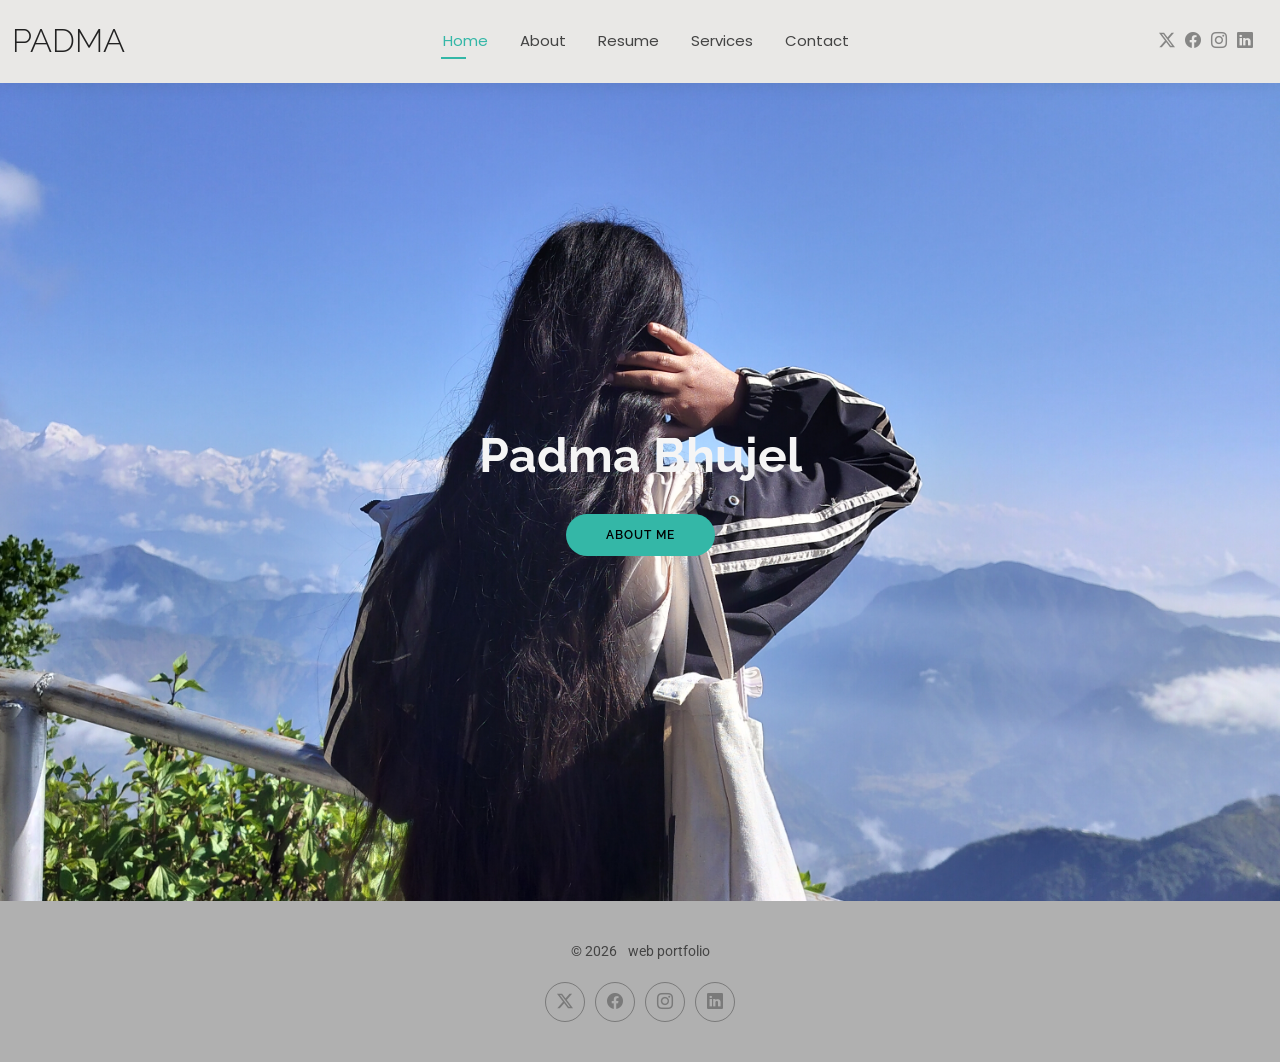
<file: index.html>
<!DOCTYPE html>
<html lang="en">

<head>
  <meta charset="utf-8">
  <meta content="width=device-width, initial-scale=1.0" name="viewport">
  <title>Index - padma</title>
  <meta name="description" content="">
  <meta name="keywords" content="">

  <!-- Favicons -->
  <link href="assets/img/favicon.png" rel="icon">
  <link href="assets/img/apple-touch-icon.png" rel="apple-touch-icon">

  <!-- Fonts -->
  <link href="https://fonts.googleapis.com" rel="preconnect">
  <link href="https://fonts.gstatic.com" rel="preconnect" crossorigin>
  <link href="https://fonts.googleapis.com/css2?family=Roboto:ital,wght@0,100;0,300;0,400;0,500;0,700;0,900;1,100;1,300;1,400;1,500;1,700;1,900&family=Poppins:ital,wght@0,100;0,200;0,300;0,400;0,500;0,600;0,700;0,800;0,900;1,100;1,200;1,300;1,400;1,500;1,600;1,700;1,800;1,900&family=Raleway:ital,wght@0,100;0,200;0,300;0,400;0,500;0,600;0,700;0,800;0,900;1,100;1,200;1,300;1,400;1,500;1,600;1,700;1,800;1,900&display=swap" rel="stylesheet">

  <!-- Vendor CSS Files -->
  <link href="assets/vendor/bootstrap/css/bootstrap.min.css" rel="stylesheet">
  <link href="assets/vendor/bootstrap-icons/bootstrap-icons.css" rel="stylesheet">
  <link href="assets/vendor/aos/aos.css" rel="stylesheet">
  <link href="assets/vendor/swiper/swiper-bundle.min.css" rel="stylesheet">
  <link href="assets/vendor/glightbox/css/glightbox.min.css" rel="stylesheet">

  <!-- Main CSS File -->
  <link href="assets/css/main.css" rel="stylesheet">

  </head>

<body class="index-page">

  <header id="header" class="header d-flex align-items-center light-background sticky-top">
    <div class="container-fluid position-relative d-flex align-items-center justify-content-between">

      <a href="index.html" class="logo d-flex align-items-center me-auto me-xl-0">
        <h1 class="sitename">Padma</h1>
      </a>

      <nav id="navmenu" class="navmenu">
        <ul>
          <li><a href="index.html" class="active">Home</a></li>
          <li><a href="about.html">About</a></li>
          <li><a href="resume.html">Resume</a></li>
          <li><a href="services.html">Services</a></li>
          <li><a href="contact.html">Contact</a></li>
        </ul>
        <i class="mobile-nav-toggle d-xl-none bi bi-list"></i>
      </nav>

      <div class="header-social-links">
        <a href="https://x.com/" class="twitter"><i class="bi bi-twitter-x"></i></a>
        <a href="https://www.facebook.com/" class="facebook"><i class="bi bi-facebook"></i></a>
        <a href="https://www.instagram.com/" class="instagram"><i class="bi bi-instagram"></i></a>
        <a href="https://np.linkedin.com/" class="linkedin"><i class="bi bi-linkedin"></i></a>
      </div>

    </div>
  </header>

  <main class="main">

    <!-- Hero Section -->
    <section id="hero" class="hero section">

      <img src="assets/img/p.jpg" alt="" data-aos="fade-in">

      <div class="container text-center" data-aos="zoom-out" data-aos-delay="100">
        <div class="row justify-content-center">
          <div class="col-lg-8">
            <h2 style="color:whitesmoke">Padma Bhujel</h2>
            <a href="about.html" class="btn-get-started" style="color:black;">About Me</a>
          </div>
        </div>
      </div>

    </section><!-- /Hero Section -->

  </main>

  <footer id="footer" class="footer light-background">

    <div class="container">
      <div class="copyright text-center ">
        <p>© <span>2026</span> <strong class="px-1 sitename"></strong> <span>web portfolio<br></span></p>
      </div>
      <div class="social-links d-flex justify-content-center">
        <a href="https://x.com/"><i class="bi bi-twitter-x"></i></a>
        <a href="https://www.facebook.com/"><i class="bi bi-facebook"></i></a>
        <a href="https://www.instagram.com/"><i class="bi bi-instagram"></i></a>
        <a href="https://np.linkedin.com/"><i class="bi bi-linkedin"></i></a>
      </div>
      
    </div>

  </footer>

  <!-- Scroll Top -->
  <a href="#" id="scroll-top" class="scroll-top d-flex align-items-center justify-content-center"><i class="bi bi-arrow-up-short"></i></a>

  <!-- Preloader -->
  <div id="preloader"></div>

  <!-- Vendor JS Files -->
  <script src="assets/vendor/bootstrap/js/bootstrap.bundle.min.js"></script>
  <script src="assets/vendor/php-email-form/validate.js"></script>
  <script src="assets/vendor/aos/aos.js"></script>
  <script src="assets/vendor/waypoints/noframework.waypoints.js"></script>
  <script src="assets/vendor/purecounter/purecounter_vanilla.js"></script>
  <script src="assets/vendor/swiper/swiper-bundle.min.js"></script>
  <script src="assets/vendor/glightbox/js/glightbox.min.js"></script>
  <script src="assets/vendor/imagesloaded/imagesloaded.pkgd.min.js"></script>
  <script src="assets/vendor/isotope-layout/isotope.pkgd.min.js"></script>

  <!-- Main JS File -->
  <script src="assets/js/main.js"></script>

</body>

</html>
</file>
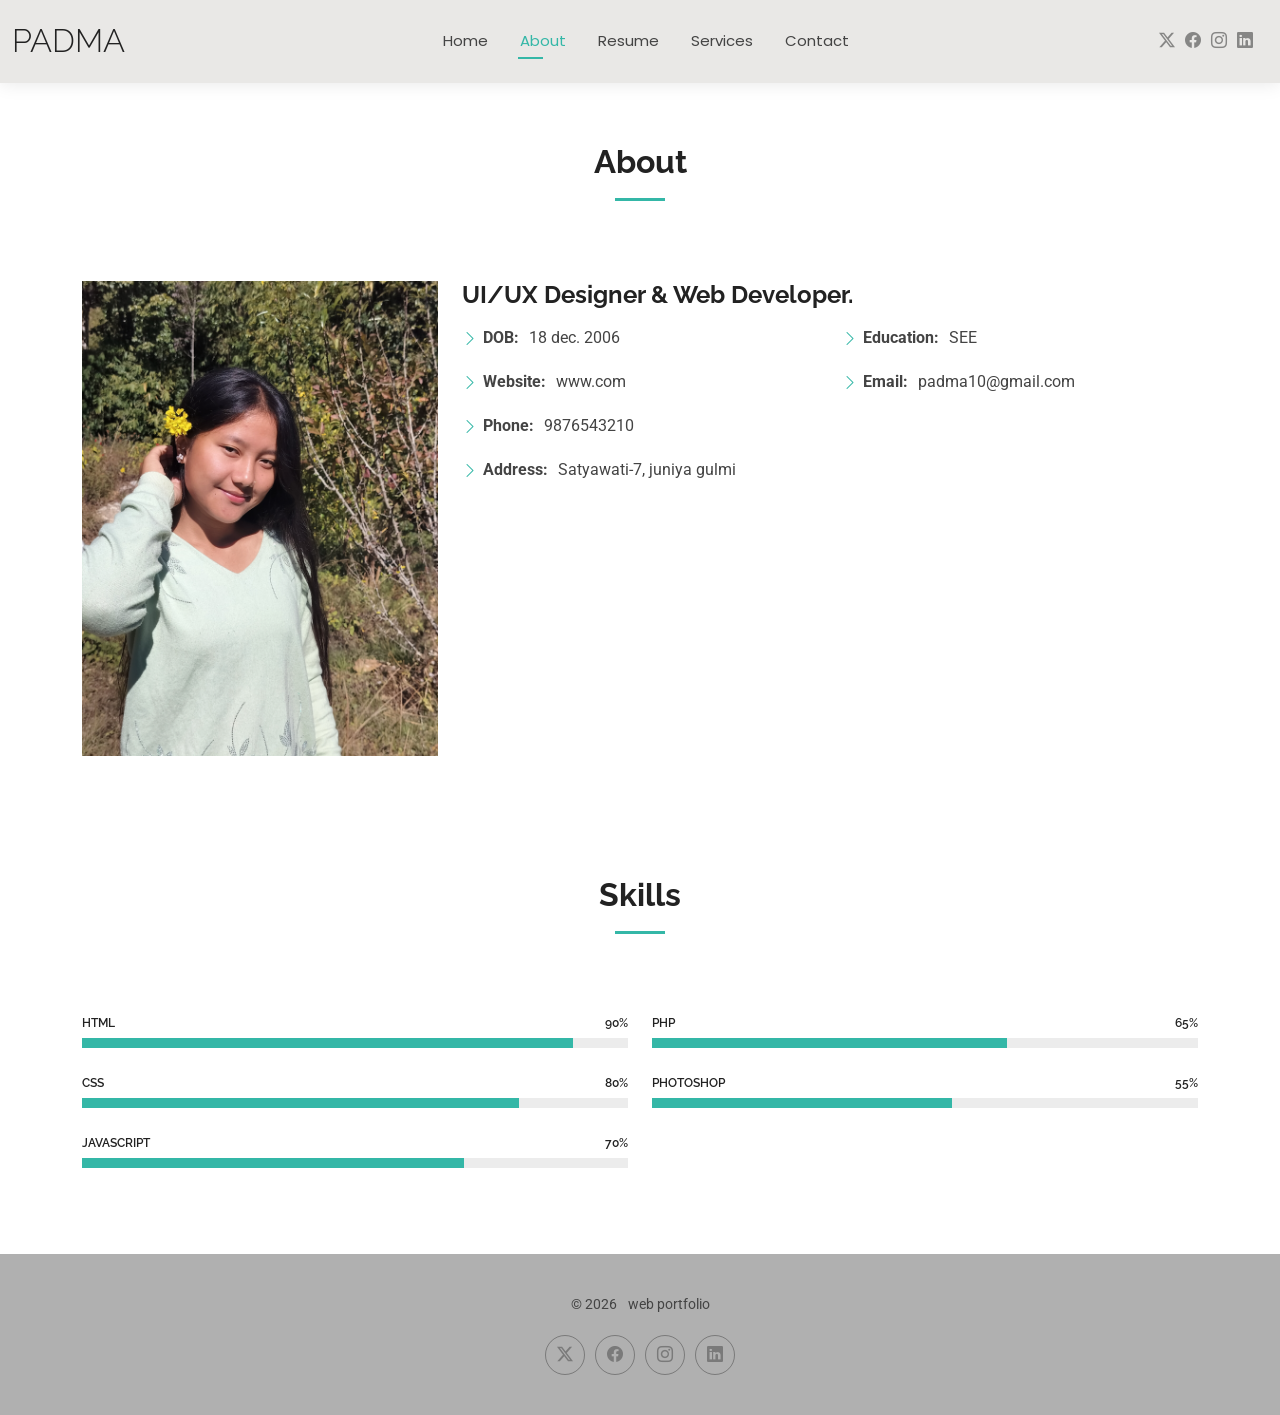
<file: about.html>
<!DOCTYPE html>
<html lang="en">

<head>
  <meta charset="utf-8">
  <meta content="width=device-width, initial-scale=1.0" name="viewport">
  <title>About - Padma</title>
  <meta name="description" content="">
  <meta name="keywords" content="">

  <!-- Favicons -->
  <link href="assets/img/favicon.png" rel="icon">
  <link href="assets/img/apple-touch-icon.png" rel="apple-touch-icon">

  <!-- Fonts -->
  <link href="https://fonts.googleapis.com" rel="preconnect">
  <link href="https://fonts.gstatic.com" rel="preconnect" crossorigin>
  <link href="https://fonts.googleapis.com/css2?family=Roboto:ital,wght@0,100;0,300;0,400;0,500;0,700;0,900;1,100;1,300;1,400;1,500;1,700;1,900&family=Poppins:ital,wght@0,100;0,200;0,300;0,400;0,500;0,600;0,700;0,800;0,900;1,100;1,200;1,300;1,400;1,500;1,600;1,700;1,800;1,900&family=Raleway:ital,wght@0,100;0,200;0,300;0,400;0,500;0,600;0,700;0,800;0,900;1,100;1,200;1,300;1,400;1,500;1,600;1,700;1,800;1,900&display=swap" rel="stylesheet">

  <!-- Vendor CSS Files -->
  <link href="assets/vendor/bootstrap/css/bootstrap.min.css" rel="stylesheet">
  <link href="assets/vendor/bootstrap-icons/bootstrap-icons.css" rel="stylesheet">
  <link href="assets/vendor/aos/aos.css" rel="stylesheet">
  <link href="assets/vendor/swiper/swiper-bundle.min.css" rel="stylesheet">
  <link href="assets/vendor/glightbox/css/glightbox.min.css" rel="stylesheet">

  <!-- Main CSS File -->
  <link href="assets/css/main.css" rel="stylesheet">

</head>

<body class="about-page">

  <header id="header" class="header d-flex align-items-center light-background sticky-top">
    <div class="container-fluid position-relative d-flex align-items-center justify-content-between">

      <a href="index.html" class="logo d-flex align-items-center me-auto me-xl-0">
        <!-- Uncomment the line below if you also wish to use an image logo -->
        <!-- <img src="assets/img/logo.png" alt=""> -->
        <h1 class="sitename">Padma</h1>
      </a>

      <nav id="navmenu" class="navmenu">
        <ul>
          <li><a href="index.html">Home</a></li>
          <li><a href="about.html" class="active">About</a></li>
          <li><a href="resume.html">Resume</a></li>
          <li><a href="services.html">Services</a></li>
           <li><a href="contact.html">Contact</a></li>
        </ul>
        <i class="mobile-nav-toggle d-xl-none bi bi-list"></i>
      </nav>

      <div class="header-social-links">
        <a href="https://x.com/" class="twitter"><i class="bi bi-twitter-x"></i></a>
        <a href="https://www.facebook.com/" class="facebook"><i class="bi bi-facebook"></i></a>
        <a href="https://www.instagram.com/" class="instagram"><i class="bi bi-instagram"></i></a>
        <a href="https://np.linkedin.com/" class="linkedin"><i class="bi bi-linkedin"></i></a>
      </div>

    </div>
  </header>

  <main class="main">

    <!-- About Section -->
    <section id="about" class="about section">

      <!-- Section Title -->
      <div class="container section-title" data-aos="fade-up">
        <h2>About</h2>
      </div><!-- End Section Title -->

      <div class="container" data-aos="fade-up" data-aos-delay="100">

        <div class="row gy-4 justify-content-center">
          <div class="col-lg-4">
            <img src="assets/img/r.jpg" class="img-fluid" alt="">
          </div>
          <div class="col-lg-8 content">
            <h2>UI/UX Designer &amp; Web Developer.</h2>
            </p>
            <div class="row">
              <div class="col-lg-6">
                <ul>
                  <li><i class="bi bi-chevron-right"></i> <strong>DOB:</strong> <span>18 dec. 2006</span></li>
                  <li><i class="bi bi-chevron-right"></i> <strong>Website:</strong> <span>www.com</span></li>
                  <li><i class="bi bi-chevron-right"></i> <strong>Phone:</strong> <span>9876543210</span></li>
                  <li><i class="bi bi-chevron-right"></i> <strong>Address:</strong> <span>Satyawati-7, juniya gulmi</span></li>
                </ul>
              </div>
              <div class="col-lg-6">
                <ul>
                  <li><i class="bi bi-chevron-right"></i> <strong>Education: </strong> <span>SEE </span></li>
                  <li><i class="bi bi-chevron-right"></i> <strong>Email:</strong> <span>padma10@gmail.com</span></li>
                  </ul>
              </div>
            </div>
            </p>
          </div>
        </div>

      </div>

    </section><!-- /About Section -->

    <!-- Skills Section -->
    <section id="skills" class="skills section">

      <!-- Section Title -->
      <div class="container section-title" data-aos="fade-up">
        <h2>Skills</h2>
        
      </div><!-- End Section Title -->

      <div class="container" data-aos="fade-up" data-aos-delay="100">

        <div class="row skills-content skills-animation">

          <div class="col-lg-6">

            <div class="progress">
              <span class="skill"><span>HTML</span> <i class="val">90%</i></span>
              <div class="progress-bar-wrap">
                <div class="progress-bar" role="progressbar" aria-valuenow="90" aria-valuemin="0" aria-valuemax="100"></div>
              </div>
            </div><!-- End Skills Item -->

            <div class="progress">
              <span class="skill"><span>CSS</span> <i class="val">80%</i></span>
              <div class="progress-bar-wrap">
                <div class="progress-bar" role="progressbar" aria-valuenow="80" aria-valuemin="0" aria-valuemax="100"></div>
              </div>
            </div><!-- End Skills Item -->

            <div class="progress">
              <span class="skill"><span>JavaScript</span> <i class="val">70%</i></span>
              <div class="progress-bar-wrap">
                <div class="progress-bar" role="progressbar" aria-valuenow="70" aria-valuemin="0" aria-valuemax="100"></div>
              </div>
            </div><!-- End Skills Item -->

          </div>

          <div class="col-lg-6">

            <div class="progress">
              <span class="skill"><span>PHP</span> <i class="val">65%</i></span>
              <div class="progress-bar-wrap">
                <div class="progress-bar" role="progressbar" aria-valuenow="65" aria-valuemin="0" aria-valuemax="100"></div>
              </div>
            </div><!-- End Skills Item -->

           
            <div class="progress">
              <span class="skill"><span>Photoshop</span> <i class="val">55%</i></span>
              <div class="progress-bar-wrap">
                <div class="progress-bar" role="progressbar" aria-valuenow="55" aria-valuemin="0" aria-valuemax="100"></div>
              </div>
            </div><!-- End Skills Item -->

          </div>

        </div>

      </div>

    </section><!-- /Skills Section -->

   

    
  </main>

  <footer id="footer" class="footer light-background">

    <div class="container">
      <div class="copyright text-center ">
        <p>© <span>2026</span> <strong class="px-1 sitename"></strong> <span>web portfolio<br></span></p>
      </div>
      <div class="social-links d-flex justify-content-center">
        <a href="https://x.com/"><i class="bi bi-twitter-x"></i></a>
        <a href="https://www.facebook.com/"><i class="bi bi-facebook"></i></a>
        <a href="https://www.instagram.com/"><i class="bi bi-instagram"></i></a>
        <a href="https://np.linkedin.com/"><i class="bi bi-linkedin"></i></a>
      </div>
      
    </div>

  </footer>

  <!-- Scroll Top -->
  <a href="#" id="scroll-top" class="scroll-top d-flex align-items-center justify-content-center"><i class="bi bi-arrow-up-short"></i></a>

  <!-- Preloader -->
  <div id="preloader"></div>

  <!-- Vendor JS Files -->
  <script src="assets/vendor/bootstrap/js/bootstrap.bundle.min.js"></script>
  <script src="assets/vendor/php-email-form/validate.js"></script>
  <script src="assets/vendor/aos/aos.js"></script>
  <script src="assets/vendor/waypoints/noframework.waypoints.js"></script>
  <script src="assets/vendor/purecounter/purecounter_vanilla.js"></script>
  <script src="assets/vendor/swiper/swiper-bundle.min.js"></script>
  <script src="assets/vendor/glightbox/js/glightbox.min.js"></script>
  <script src="assets/vendor/imagesloaded/imagesloaded.pkgd.min.js"></script>
  <script src="assets/vendor/isotope-layout/isotope.pkgd.min.js"></script>

  <!-- Main JS File -->
  <script src="assets/js/main.js"></script>

</body>

</html>
</file>
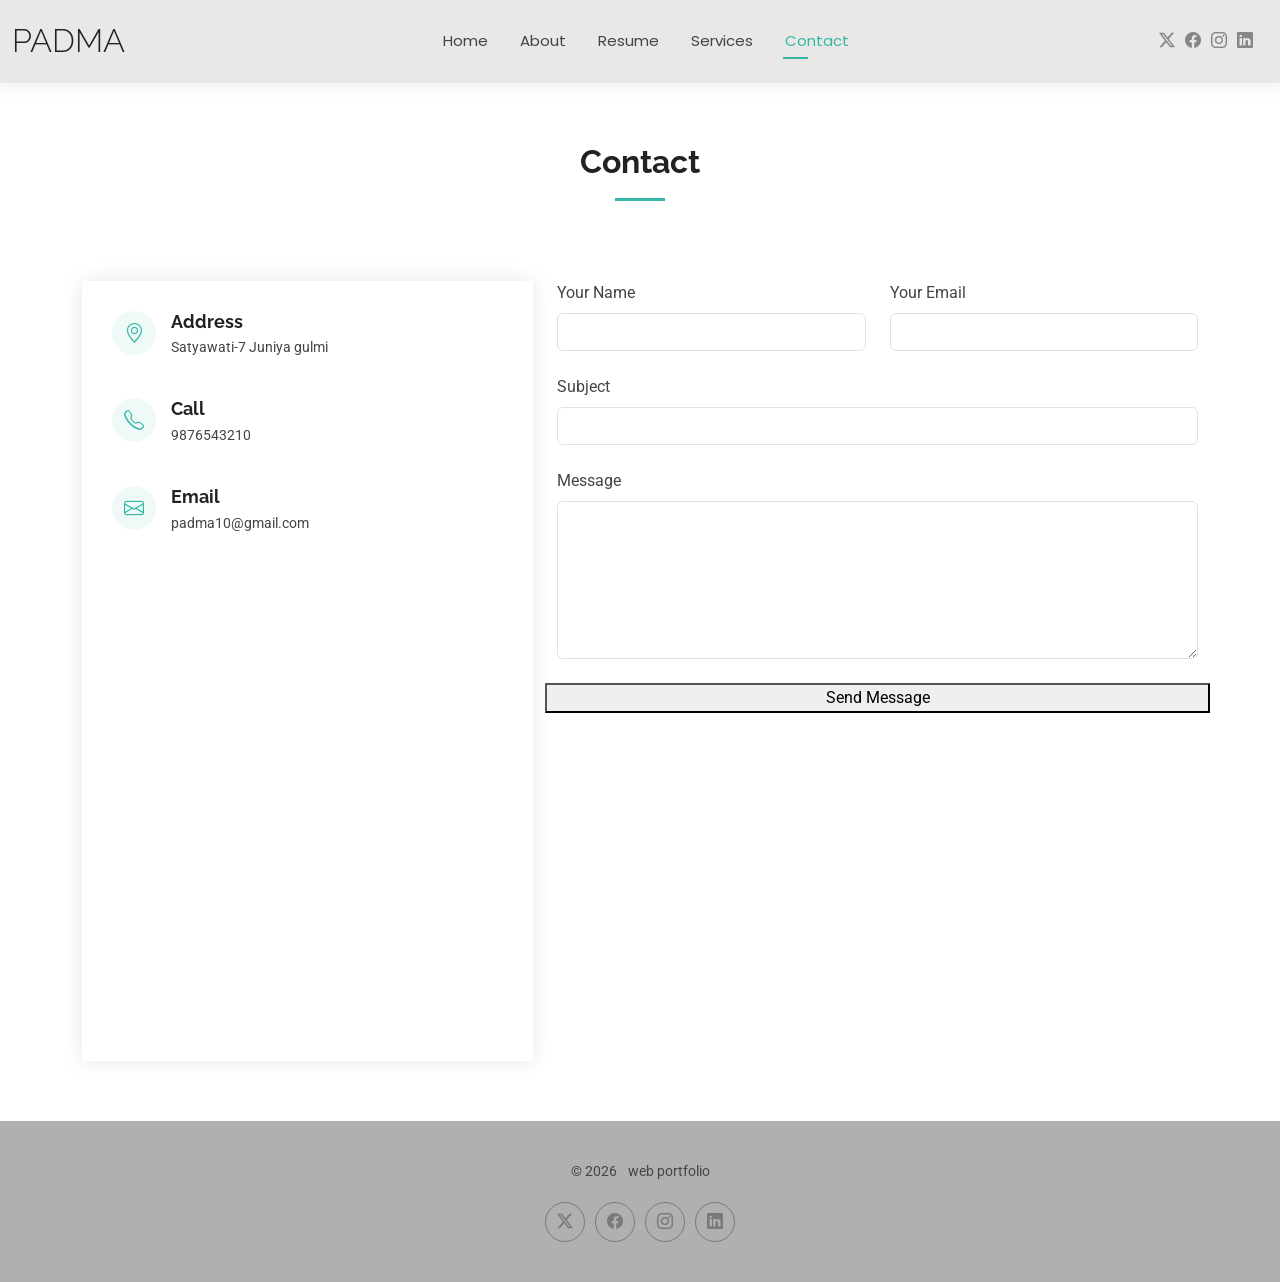
<file: contact.html>
<!DOCTYPE html>
<html lang="en">

<head>
  <meta charset="utf-8">
  <meta content="width=device-width, initial-scale=1.0" name="viewport">
  <title>Contact - Padma</title>
  <meta name="description" content="">
  <meta name="keywords" content="">

  <!-- Favicons -->
  <link href="assets/img/favicon.png" rel="icon">
  <link href="assets/img/apple-touch-icon.png" rel="apple-touch-icon">

  <!-- Fonts -->
  <link href="https://fonts.googleapis.com" rel="preconnect">
  <link href="https://fonts.gstatic.com" rel="preconnect" crossorigin>
  <link href="https://fonts.googleapis.com/css2?family=Roboto:ital,wght@0,100;0,300;0,400;0,500;0,700;0,900;1,100;1,300;1,400;1,500;1,700;1,900&family=Poppins:ital,wght@0,100;0,200;0,300;0,400;0,500;0,600;0,700;0,800;0,900;1,100;1,200;1,300;1,400;1,500;1,600;1,700;1,800;1,900&family=Raleway:ital,wght@0,100;0,200;0,300;0,400;0,500;0,600;0,700;0,800;0,900;1,100;1,200;1,300;1,400;1,500;1,600;1,700;1,800;1,900&display=swap" rel="stylesheet">

  <!-- Vendor CSS Files -->
  <link href="assets/vendor/bootstrap/css/bootstrap.min.css" rel="stylesheet">
  <link href="assets/vendor/bootstrap-icons/bootstrap-icons.css" rel="stylesheet">
  <link href="assets/vendor/aos/aos.css" rel="stylesheet">
  <link href="assets/vendor/swiper/swiper-bundle.min.css" rel="stylesheet">
  <link href="assets/vendor/glightbox/css/glightbox.min.css" rel="stylesheet">

  <!-- Main CSS File -->
  <link href="assets/css/main.css" rel="stylesheet">

  
</head>

<body class="contact-page">

  <header id="header" class="header d-flex align-items-center light-background sticky-top">
    <div class="container-fluid position-relative d-flex align-items-center justify-content-between">

      <a href="index.html" class="logo d-flex align-items-center me-auto me-xl-0">
        <!-- Uncomment the line below if you also wish to use an image logo -->
        <!-- <img src="assets/img/logo.png" alt=""> -->
        <h1 class="sitename">Padma</h1>
      </a>

      <nav id="navmenu" class="navmenu">
        <ul>
          <li><a href="index.html">Home</a></li>
          <li><a href="about.html">About</a></li>
          <li><a href="resume.html">Resume</a></li>
          <li><a href="services.html">Services</a></li>
          <li><a href="contact.html" class="active">Contact</a></li>
        </ul>
        <i class="mobile-nav-toggle d-xl-none bi bi-list"></i>
      </nav>

      <div class="header-social-links">
        <a href="https://x.com/" class="twitter"><i class="bi bi-twitter-x"></i></a>
        <a href="https://www.facebook.com/" class="facebook"><i class="bi bi-facebook"></i></a>
        <a href="https://www.instagram.com/" class="instagram"><i class="bi bi-instagram"></i></a>
        <a href="https://np.linkedin.com/" class="linkedin"><i class="bi bi-linkedin"></i></a>
      </div>

    </div>
  </header>

  <main class="main">

    <!-- Contact Section -->
    <section id="contact" class="contact section">

      <!-- Section Title -->
      <div class="container section-title" data-aos="fade-up">
        <h2>Contact</h2>
        <p></p>
      </div><!-- End Section Title -->

      <div class="container" data-aos="fade-up" data-aos-delay="100">

        <div class="row gy-4">

          <div class="col-lg-5">

            <div class="info-wrap">
              <div class="info-item d-flex" data-aos="fade-up" data-aos-delay="200">
                <i class="bi bi-geo-alt flex-shrink-0"></i>
                <div>
                  <h3>Address</h3>
                  <p>Satyawati-7 Juniya gulmi</p>
                </div>
              </div><!-- End Info Item -->

              <div class="info-item d-flex" data-aos="fade-up" data-aos-delay="300">
                <i class="bi bi-telephone flex-shrink-0"></i>
                <div>
                  <h3>Call </h3>
                  <p>9876543210</p>
                </div>
              </div><!-- End Info Item -->

              <div class="info-item d-flex" data-aos="fade-up" data-aos-delay="400">
                <i class="bi bi-envelope flex-shrink-0"></i>
                <div>
                  <h3>Email </h3>
                  <p>padma10@gmail.com</p>
                </div>
              </div><!-- End Info Item -->

              <iframe src="https://www.google.com/maps/embed?pb=!1m18!1m12!1m3!1d3520.8559709926835!2d83.42679287627297!3d28.059422009873778!2m3!1f0!2f0!3f0!3m2!1i1024!2i768!4f13.1!3m3!1m2!1s0x3996733591a22cdf%3A0x580adfa2b68a92b6!2sSatyawati%20Rural%20Municipality%20Ward%20No.%207%20Office%2C%20Juniya!5e0!3m2!1sen!2snp!4v1770628655163!5m2!1sen!2snp" width="600" height="450" style="border:0;" allowfullscreen="" loading="lazy" referrerpolicy="no-referrer-when-downgrade"></iframe>
            </div>
          </div>

          <div class="col-lg-7">
            <form action="https://api.web3forms.com/submit" method="post" >
              <div>
                <input type="hidden" name="access_key" value="3794b95d-0cf0-4d28-9e65-5cb71f084b97">
              </div>
              <div class="row gy-4">
                      

                <div class="col-md-6">
                  <label for="name-field" class="pb-2">Your Name</label>
                  <input type="text" name="name" id="name-field" class="form-control" required="">
                </div>

                <div class="col-md-6">
                  <label for="email-field" class="pb-2">Your Email</label>
                  <input type="email" class="form-control" name="email" id="email-field" required="">
                </div>

                <div class="col-md-12">
                  <label for="subject-field" class="pb-2">Subject</label>
                  <input type="text" class="form-control" name="subject" id="subject-field" required="">
                </div>

                <div class="col-md-12">
                  <label for="message-field" class="pb-2">Message</label>
                  <textarea class="form-control" name="message" rows="6" id="message-field" required=""></textarea>
                </div>

               

                  <button type="submit">Send Message</button>
                </div>

              </div>
            </form>
          </div><!-- End Contact Form -->

        </div>

      </div>

    </section><!-- /Contact Section -->

  </main>

  <footer id="footer" class="footer light-background">

    <div class="container">
      <div class="copyright text-center ">
        <p>© <span>2026</span> <strong class="px-1 sitename"></strong> <span>web portfolio<br></span></p>
      </div>
      <div class="social-links d-flex justify-content-center">
        <a href="https://x.com/"><i class="bi bi-twitter-x"></i></a>
        <a href="https://www.facebook.com/"><i class="bi bi-facebook"></i></a>
        <a href="https://www.instagram.com/"><i class="bi bi-instagram"></i></a>
        <a href="https://np.linkedin.com/"><i class="bi bi-linkedin"></i></a>
      </div>

    </div>

  </footer>

  <!-- Scroll Top -->
  <a href="#" id="scroll-top" class="scroll-top d-flex align-items-center justify-content-center"><i class="bi bi-arrow-up-short"></i></a>

  <!-- Preloader -->
  <div id="preloader"></div>

  <!-- Vendor JS Files -->
  <script src="assets/vendor/bootstrap/js/bootstrap.bundle.min.js"></script>
  <script src="assets/vendor/php-email-form/validate.js"></script>
  <script src="assets/vendor/aos/aos.js"></script>
  <script src="assets/vendor/waypoints/noframework.waypoints.js"></script>
  <script src="assets/vendor/purecounter/purecounter_vanilla.js"></script>
  <script src="assets/vendor/swiper/swiper-bundle.min.js"></script>
  <script src="assets/vendor/glightbox/js/glightbox.min.js"></script>
  <script src="assets/vendor/imagesloaded/imagesloaded.pkgd.min.js"></script>
  <script src="assets/vendor/isotope-layout/isotope.pkgd.min.js"></script>

  <!-- Main JS File -->
  <script src="assets/js/main.js"></script>

</body>

</html>
</file>
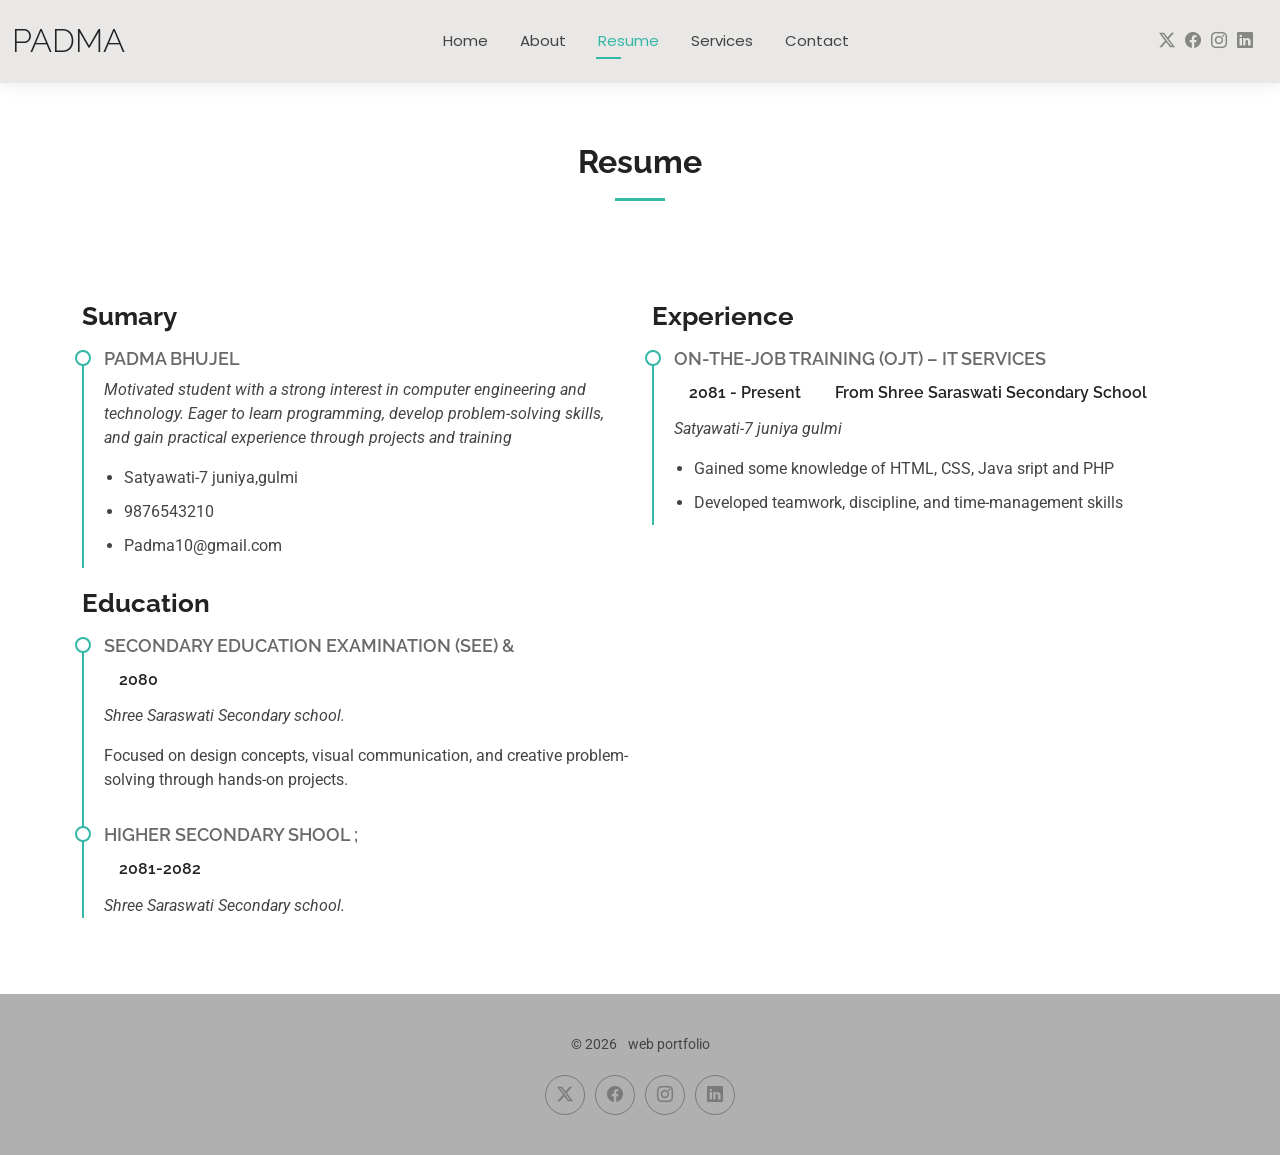
<file: resume.html>
<!DOCTYPE html>
<html lang="en">

<head>
  <meta charset="utf-8">
  <meta content="width=device-width, initial-scale=1.0" name="viewport">
  <title>Resume - Kelly Bootstrap Template</title>
  <meta name="description" content="">
  <meta name="keywords" content="">

  <!-- Favicons -->
  <link href="assets/img/favicon.png" rel="icon">
  <link href="assets/img/apple-touch-icon.png" rel="apple-touch-icon">

  <!-- Fonts -->
  <link href="https://fonts.googleapis.com" rel="preconnect">
  <link href="https://fonts.gstatic.com" rel="preconnect" crossorigin>
  <link href="https://fonts.googleapis.com/css2?family=Roboto:ital,wght@0,100;0,300;0,400;0,500;0,700;0,900;1,100;1,300;1,400;1,500;1,700;1,900&family=Poppins:ital,wght@0,100;0,200;0,300;0,400;0,500;0,600;0,700;0,800;0,900;1,100;1,200;1,300;1,400;1,500;1,600;1,700;1,800;1,900&family=Raleway:ital,wght@0,100;0,200;0,300;0,400;0,500;0,600;0,700;0,800;0,900;1,100;1,200;1,300;1,400;1,500;1,600;1,700;1,800;1,900&display=swap" rel="stylesheet">

  <!-- Vendor CSS Files -->
  <link href="assets/vendor/bootstrap/css/bootstrap.min.css" rel="stylesheet">
  <link href="assets/vendor/bootstrap-icons/bootstrap-icons.css" rel="stylesheet">
  <link href="assets/vendor/aos/aos.css" rel="stylesheet">
  <link href="assets/vendor/swiper/swiper-bundle.min.css" rel="stylesheet">
  <link href="assets/vendor/glightbox/css/glightbox.min.css" rel="stylesheet">

  <!-- Main CSS File -->
  <link href="assets/css/main.css" rel="stylesheet">

  </head>

<body class="resume-page">

  <header id="header" class="header d-flex align-items-center light-background sticky-top">
    <div class="container-fluid position-relative d-flex align-items-center justify-content-between">

      <a href="index.html" class="logo d-flex align-items-center me-auto me-xl-0">
        <!-- Uncomment the line below if you also wish to use an image logo -->
        <!-- <img src="assets/img/logo.png" alt=""> -->
        <h1 class="sitename">Padma</h1>
      </a>

      <nav id="navmenu" class="navmenu">
        <ul>
          <li><a href="index.html">Home</a></li>
          <li><a href="about.html">About</a></li>
          <li><a href="resume.html" class="active">Resume</a></li>
          <li><a href="services.html">Services</a></li>
          <li><a href="contact.html">Contact</a></li>
        </ul>
        <i class="mobile-nav-toggle d-xl-none bi bi-list"></i>
      </nav>

      <div class="header-social-links">
        <a href="https://x.com/" class="twitter"><i class="bi bi-twitter-x"></i></a>
        <a href="https://www.facebook.com/" class="facebook"><i class="bi bi-facebook"></i></a>
        <a href="https://www.instagram.com/" class="instagram"><i class="bi bi-instagram"></i></a>
        <a href="https://np.linkedin.com/" class="linkedin"><i class="bi bi-linkedin"></i></a>
      </div>

    </div>
  </header>

  <main class="main">

    <!-- Resume Section -->
    <section id="resume" class="resume section">

      <!-- Section Title -->
      <div class="container section-title" data-aos="fade-up">
        <h2>Resume</h2>
        
      </div><!-- End Section Title -->

      <div class="container">

        <div class="row">

          <div class="col-lg-6" data-aos="fade-up" data-aos-delay="100">
            <h3 class="resume-title">Sumary</h3>

            <div class="resume-item pb-0">
              <h4>Padma Bhujel</h4>
              <p><em>Motivated student with a strong interest in computer engineering and technology. Eager to learn programming, develop problem-solving skills, and gain practical experience through projects and training</em></p>
              <ul>
                <li>Satyawati-7 juniya,gulmi</li>
                <li>9876543210</li>
                <li>Padma10@gmail.com</li>
              </ul>
            </div><!-- Edn Resume Item -->

            <h3 class="resume-title">Education</h3>
            <div class="resume-item">
              <h4>Secondary Education Examination (SEE) &amp; </h4>
              <h5>2080</h5>
              <p><em>Shree Saraswati Secondary school.</em></p>
              <p>Focused on  design concepts, visual communication, and creative problem-solving through hands-on projects.</p>
            </div><!-- Edn Resume Item -->

            <div class="resume-item">
              <h4>Higher Secondary Shool ;</h4>
              <h5>2081-2082</h5>
              <p><em>Shree Saraswati Secondary school.</em></p>
              
            </div><!-- Edn Resume Item -->

          </div>

          <div class="col-lg-6" data-aos="fade-up" data-aos-delay="200">
            <h3 class="resume-title"> Experience</h3>
            <div class="resume-item">
              <h4>On-the-Job Training (OJT) – IT Services
</h4>
              <h5>2081 - Present</h5>
              <h5>From Shree Saraswati Secondary School</h5>
              <p><em>Satyawati-7 juniya gulmi </em></p>
              <ul>
                <li>Gained some knowledge of HTML, CSS, Java sript and PHP</li>
                <li>Developed teamwork, discipline, and time-management skills </li>
              </ul>
            </div><!-- Edn Resume Item -->

           
          </div>

        </div>

      </div>

    </section><!-- /Resume Section -->

  </main>

  <footer id="footer" class="footer light-background">

    <div class="container">
      <div class="copyright text-center ">
        <p>© <span>2026</span> <strong class="px-1 sitename"></strong> <span>web portfolio<br></span></p>
      </div>
      <div class="social-links d-flex justify-content-center">
        <a href="https://x.com/"><i class="bi bi-twitter-x"></i></a>
        <a href="https://www.facebook.com/"><i class="bi bi-facebook"></i></a>
        <a href="https://www.instagram.com/"><i class="bi bi-instagram"></i></a>
        <a href="https://np.linkedin.com/"><i class="bi bi-linkedin"></i></a>
      </div>
      
    </div>

  </footer>

  <!-- Scroll Top -->
  <a href="#" id="scroll-top" class="scroll-top d-flex align-items-center justify-content-center"><i class="bi bi-arrow-up-short"></i></a>

  <!-- Preloader -->
  <div id="preloader"></div>

  <!-- Vendor JS Files -->
  <script src="assets/vendor/bootstrap/js/bootstrap.bundle.min.js"></script>
  <script src="assets/vendor/php-email-form/validate.js"></script>
  <script src="assets/vendor/aos/aos.js"></script>
  <script src="assets/vendor/waypoints/noframework.waypoints.js"></script>
  <script src="assets/vendor/purecounter/purecounter_vanilla.js"></script>
  <script src="assets/vendor/swiper/swiper-bundle.min.js"></script>
  <script src="assets/vendor/glightbox/js/glightbox.min.js"></script>
  <script src="assets/vendor/imagesloaded/imagesloaded.pkgd.min.js"></script>
  <script src="assets/vendor/isotope-layout/isotope.pkgd.min.js"></script>

  <!-- Main JS File -->
  <script src="assets/js/main.js"></script>

</body>

</html>
</file>
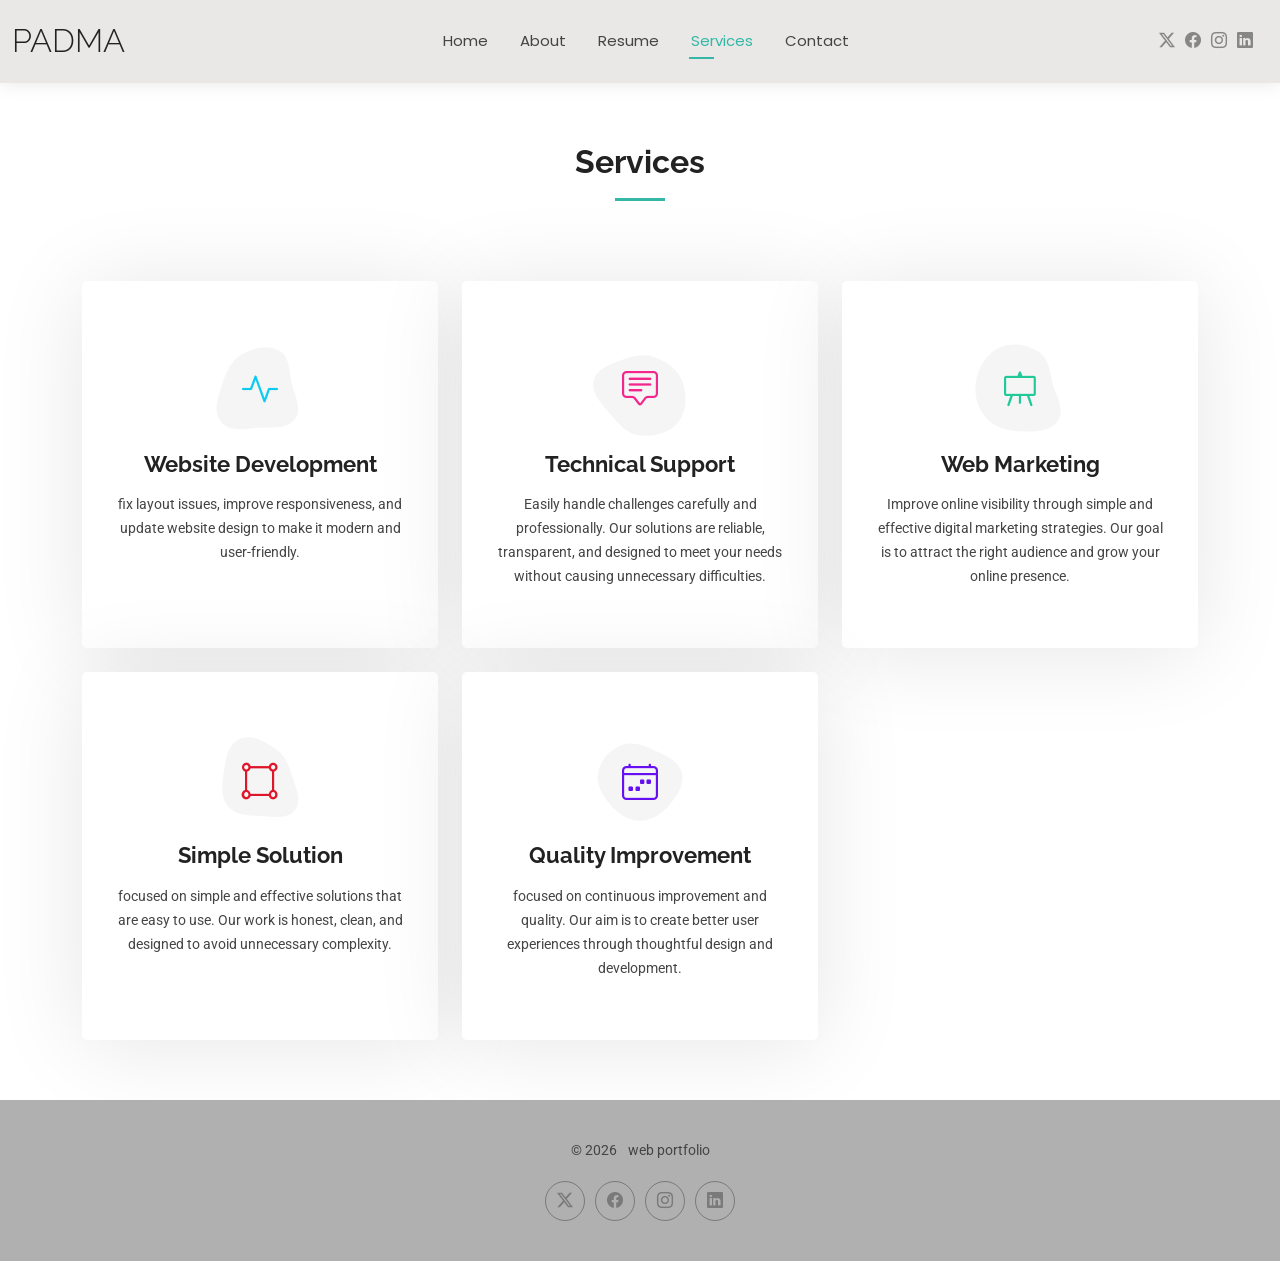
<file: services.html>
<!DOCTYPE html>
<html lang="en">

<head>
  <meta charset="utf-8">
  <meta content="width=device-width, initial-scale=1.0" name="viewport">
  <title>Services-padma</title>
  <meta name="description" content="">
  <meta name="keywords" content="">

  <!-- Favicons -->
  <link href="assets/img/favicon.png" rel="icon">
  <link href="assets/img/apple-touch-icon.png" rel="apple-touch-icon">

  <!-- Fonts -->
  <link href="https://fonts.googleapis.com" rel="preconnect">
  <link href="https://fonts.gstatic.com" rel="preconnect" crossorigin>
  <link href="https://fonts.googleapis.com/css2?family=Roboto:ital,wght@0,100;0,300;0,400;0,500;0,700;0,900;1,100;1,300;1,400;1,500;1,700;1,900&family=Poppins:ital,wght@0,100;0,200;0,300;0,400;0,500;0,600;0,700;0,800;0,900;1,100;1,200;1,300;1,400;1,500;1,600;1,700;1,800;1,900&family=Raleway:ital,wght@0,100;0,200;0,300;0,400;0,500;0,600;0,700;0,800;0,900;1,100;1,200;1,300;1,400;1,500;1,600;1,700;1,800;1,900&display=swap" rel="stylesheet">

  <!-- Vendor CSS Files -->
  <link href="assets/vendor/bootstrap/css/bootstrap.min.css" rel="stylesheet">
  <link href="assets/vendor/bootstrap-icons/bootstrap-icons.css" rel="stylesheet">
  <link href="assets/vendor/aos/aos.css" rel="stylesheet">
  <link href="assets/vendor/swiper/swiper-bundle.min.css" rel="stylesheet">
  <link href="assets/vendor/glightbox/css/glightbox.min.css" rel="stylesheet">

  <!-- Main CSS File -->
  <link href="assets/css/main.css" rel="stylesheet">

 
</head>

<body class="services-page">

  <header id="header" class="header d-flex align-items-center light-background sticky-top">
    <div class="container-fluid position-relative d-flex align-items-center justify-content-between">

      <a href="index.html" class="logo d-flex align-items-center me-auto me-xl-0">
        <!-- Uncomment the line below if you also wish to use an image logo -->
        <!-- <img src="assets/img/logo.png" alt=""> -->
        <h1 class="sitename">Padma</h1>
      </a>

      <nav id="navmenu" class="navmenu">
        <ul>
          <li><a href="index.html">Home</a></li>
          <li><a href="about.html">About</a></li>
          <li><a href="resume.html">Resume</a></li>
          <li><a href="services.html" class="active">Services</a></li>   
          <li><a href="contact.html">Contact</a></li>
        </ul>
        <i class="mobile-nav-toggle d-xl-none bi bi-list"></i>
      </nav>

      <div class="header-social-links">
        <a href="https://x.com/" class="twitter"><i class="bi bi-twitter-x"></i></a>
        <a href="https://www.facebook.com/" class="facebook"><i class="bi bi-facebook"></i></a>
        <a href="https://www.instagram.com/" class="instagram"><i class="bi bi-instagram"></i></a>
        <a href="https://np.linkedin.com/" class="linkedin"><i class="bi bi-linkedin"></i></a>
      </div>

    </div>
  </header>

  <main class="main">

    <!-- Services Section -->
    <section id="services" class="services section">

      <!-- Section Title -->
      <div class="container section-title" data-aos="fade-up">
        <h2>Services</h2>
      </div><!-- End Section Title -->

      <div class="container">

        <div class="row gy-4">

          <div class="col-lg-4 col-md-6" data-aos="fade-up" data-aos-delay="100">
            <div class="service-item item-cyan position-relative">
              <div class="icon">
                <svg width="100" height="100" viewBox="0 0 600 600" xmlns="http://www.w3.org/2000/svg">
                  <path stroke="none" stroke-width="0" fill="#f5f5f5" d="M300,521.0016835830174C376.1290562159157,517.8887921683347,466.0731472004068,529.7835943286574,510.70327084640275,468.03025145048787C554.3714126377745,407.6079735673963,508.03601936045806,328.9844924480964,491.2728898941984,256.3432110539036C474.5976632858925,184.082847569629,479.9380746630129,96.60480741107993,416.23090153303,58.64404602377083C348.86323505073057,18.502131276798302,261.93793281208167,40.57373210992963,193.5410806939664,78.93577620505333C130.42746243093433,114.334589627462,98.30271207620316,179.96522072025542,76.75703585869454,249.04625023123273C51.97151888228291,328.5150500222984,13.704378332031375,421.85034740162234,66.52175969318436,486.19268352777647C119.04800174914682,550.1803526380478,217.28368757567262,524.383925680826,300,521.0016835830174"></path>
                </svg>
                <i class="bi bi-activity"></i>
              </div>
              <a href="#" class="stretched-link">
                <h3>Website Development</h3>
              </a>
              <p> fix layout issues, improve responsiveness, and update website design to make it modern and user-friendly.</p>
            </div>
          </div><!-- End Service Item -->

          <div class="col-lg-4 col-md-6" data-aos="fade-up" data-aos-delay="600">
            <div class="service-item item-pink position-relative">
              <div class="icon">
                <svg width="100" height="100" viewBox="0 0 600 600" xmlns="http://www.w3.org/2000/svg">
                  <path stroke="none" stroke-width="0" fill="#f5f5f5" d="M300,566.797414625762C385.7384707136149,576.1784315230908,478.7894351017131,552.8928747891023,531.9192734346935,484.94944893311C584.6109503024035,417.5663521118492,582.489472248146,322.67544863468447,553.9536738515405,242.03673114598146C529.1557734026468,171.96086150256528,465.24506316201064,127.66468636344209,395.9583748389544,100.7403814666027C334.2173773831606,76.7482773500951,269.4350130405921,84.62216499799875,207.1952322260088,107.2889140133804C132.92018162631612,134.33871894543012,41.79353780512637,160.00259165414826,22.644507872594943,236.69541883565114C3.319112789854554,314.0945973066697,72.72355303640163,379.243833228382,124.04198916343866,440.3218312028393C172.9286146004772,498.5055451809895,224.45579914871206,558.5317968840102,300,566.797414625762"></path>
                </svg>
                <i class="bi bi-chat-square-text"></i>
              </div>
              <a href="#" class="stretched-link">
                <h3>Technical Support</h3>
              </a>
              <p>Easily handle challenges carefully and professionally. Our solutions are reliable, transparent, and designed to meet your needs without causing unnecessary difficulties.</p>
              <a href="#" class="stretched-link"></a>
            </div>
          </div><!-- End Service Item -->


          <div class="col-lg-4 col-md-6" data-aos="fade-up" data-aos-delay="300">
            <div class="service-item item-teal position-relative">
              <div class="icon">
                <svg width="100" height="100" viewBox="0 0 600 600" xmlns="http://www.w3.org/2000/svg">
                  <path stroke="none" stroke-width="0" fill="#f5f5f5" d="M300,541.5067337569781C382.14930387511276,545.0595476570109,479.8736841581634,548.3450877840088,526.4010558755058,480.5488172755941C571.5218469581645,414.80211281144784,517.5187510058486,332.0715597781072,496.52539010469104,255.14436215662573C477.37192572678356,184.95920475031193,473.57363656557914,105.61284051026155,413.0603344069578,65.22779650032875C343.27470386102294,18.654635553484475,251.2091493199835,5.337323636656869,175.0934190732945,40.62881213300186C97.87086631185822,76.43348514350839,51.98124368387456,156.15599469081315,36.44837278890362,239.84606092416172C21.716077023791087,319.22268207091537,43.775223500013084,401.1760424656574,96.891909868211,461.97329694683043C147.22146801428983,519.5804099606455,223.5754009179313,538.201503339737,300,541.5067337569781"></path>
                </svg>
                <i class="bi bi-easel"></i>
              </div>
              <a href="#" class="stretched-link">
                <h3>Web Marketing</h3>
              </a>
              <p> Improve online visibility through simple and effective digital marketing strategies. Our goal is to attract the right audience and grow your online presence.
</p>
            </div>
          </div><!-- End Service Item -->

          <div class="col-lg-4 col-md-6" data-aos="fade-up" data-aos-delay="400">
            <div class="service-item item-red position-relative">
              <div class="icon">
                <svg width="100" height="100" viewBox="0 0 600 600" xmlns="http://www.w3.org/2000/svg">
                  <path stroke="none" stroke-width="0" fill="#f5f5f5" d="M300,503.46388370962813C374.79870501325706,506.71871716319447,464.8034551963731,527.1746412648533,510.4981551193396,467.86667711651364C555.9287308511215,408.9015244558933,512.6030010748507,327.5744911775523,490.211057578863,256.5855673507754C471.097692560561,195.9906835881958,447.69079081568157,138.11976852964426,395.19560036434837,102.3242989838813C329.3053358748298,57.3949838291264,248.02791733380457,8.279543830951368,175.87071277845988,42.242879143198664C103.41431057327972,76.34704239035025,93.79494320519305,170.9812938413882,81.28167332365135,250.07896920659033C70.17666984294237,320.27484674793965,64.84698225790005,396.69656628748305,111.28512138212992,450.4950937839243C156.20124167950087,502.5303643271138,231.32542653798444,500.4755392045468,300,503.46388370962813"></path>
                </svg>
                <i class="bi bi-bounding-box-circles"></i>
              </div>
              <a href="#" class="stretched-link">
                <h3>Simple Solution</h3>
              </a>
              <p> focused on simple and effective solutions that are easy to use. Our work is honest, clean, and designed to avoid unnecessary complexity.
</p>
              <a href="#" class="stretched-link"></a>
            </div>
          </div><!-- End Service Item -->

          <div class="col-lg-4 col-md-6" data-aos="fade-up" data-aos-delay="500">
            <div class="service-item item-indigo position-relative">
              <div class="icon">
                <svg width="100" height="100" viewBox="0 0 600 600" xmlns="http://www.w3.org/2000/svg">
                  <path stroke="none" stroke-width="0" fill="#f5f5f5" d="M300,532.3542879108572C369.38199826031484,532.3153073249985,429.10787420159085,491.63046689027357,474.5244479745417,439.17860296908856C522.8885846962883,383.3225815378663,569.1668002868075,314.3205725914397,550.7432151929288,242.7694973846089C532.6665558377875,172.5657663291529,456.2379748765914,142.6223662098291,390.3689995646985,112.34683881706744C326.66090330228417,83.06452184765237,258.84405631176094,53.51806209861945,193.32584062364296,78.48882559362697C121.61183558270385,105.82097193414197,62.805066853699245,167.19869350419734,48.57481801355237,242.6138429142374C34.843463184063346,315.3850353017275,76.69343916112496,383.4422959591041,125.22947124332185,439.3748458443577C170.7312796277747,491.8107796887764,230.57421082200815,532.3932930995766,300,532.3542879108572"></path>
                </svg>
                <i class="bi bi-calendar4-week icon"></i>
              </div>
              <a href="#" class="stretched-link">
                <h3>Quality Improvement</h3>
              </a>
              <p> focused on continuous improvement and quality. Our aim is to create better user experiences through thoughtful design and development.</p>
              <a href="#" class="stretched-link"></a>
            </div>
          </div><!-- End Service Item -->


        </div>

      </div>

    </section><!-- /Services Section -->

  </main>

  <footer id="footer" class="footer light-background">

    <div class="container">
      <div class="copyright text-center ">
        <p>© <span>2026</span> <strong class="px-1 sitename"></strong> <span>web portfolio<br></span></p>
      </div>
      <div class="social-links d-flex justify-content-center">
        <a href="https://x.com/"><i class="bi bi-twitter-x"></i></a>
        <a href="https://www.facebook.com/"><i class="bi bi-facebook"></i></a>
        <a href="https://www.instagram.com/"><i class="bi bi-instagram"></i></a>
        <a href="https://np.linkedin.com/"><i class="bi bi-linkedin"></i></a>
      </div>
     </div>

  </footer>

  <a href="#" id="scroll-top" class="scroll-top d-flex align-items-center justify-content-center"><i class="bi bi-arrow-up-short"></i></a>

  <!-- Preloader -->
  <div id="preloader"></div>

  <!-- Vendor JS Files -->
  <script src="assets/vendor/bootstrap/js/bootstrap.bundle.min.js"></script>
  <script src="assets/vendor/php-email-form/validate.js"></script>
  <script src="assets/vendor/aos/aos.js"></script>
  <script src="assets/vendor/waypoints/noframework.waypoints.js"></script>
  <script src="assets/vendor/purecounter/purecounter_vanilla.js"></script>
  <script src="assets/vendor/swiper/swiper-bundle.min.js"></script>
  <script src="assets/vendor/glightbox/js/glightbox.min.js"></script>
  <script src="assets/vendor/imagesloaded/imagesloaded.pkgd.min.js"></script>
  <script src="assets/vendor/isotope-layout/isotope.pkgd.min.js"></script>

  <!-- Main JS File -->
  <script src="assets/js/main.js"></script>

</body>

</html>
</file>
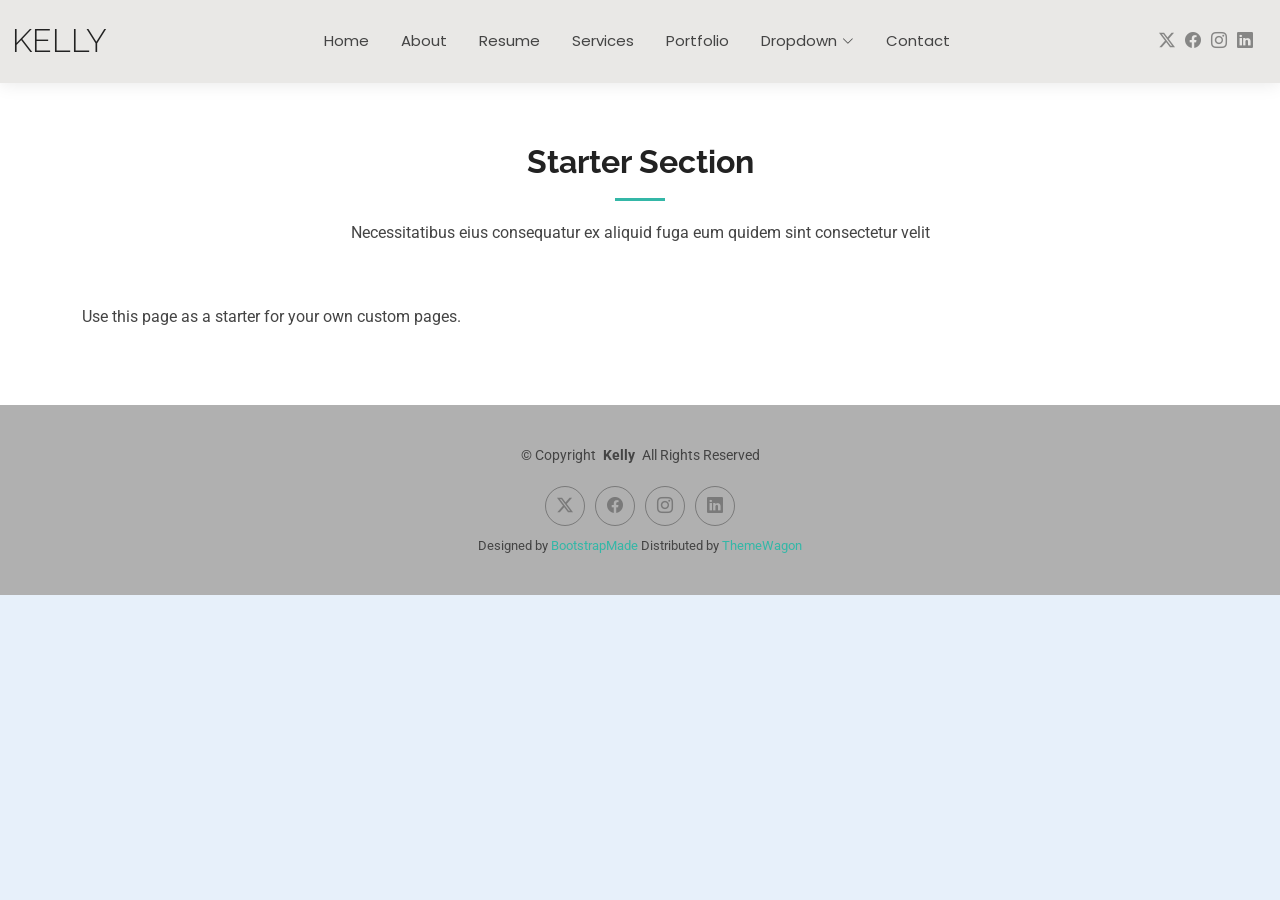
<file: starter-page.html>
<!DOCTYPE html>
<html lang="en">

<head>
  <meta charset="utf-8">
  <meta content="width=device-width, initial-scale=1.0" name="viewport">
  <title>Starter Page - Kelly Bootstrap Template</title>
  <meta name="description" content="">
  <meta name="keywords" content="">

  <!-- Favicons -->
  <link href="assets/img/favicon.png" rel="icon">
  <link href="assets/img/apple-touch-icon.png" rel="apple-touch-icon">

  <!-- Fonts -->
  <link href="https://fonts.googleapis.com" rel="preconnect">
  <link href="https://fonts.gstatic.com" rel="preconnect" crossorigin>
  <link href="https://fonts.googleapis.com/css2?family=Roboto:ital,wght@0,100;0,300;0,400;0,500;0,700;0,900;1,100;1,300;1,400;1,500;1,700;1,900&family=Poppins:ital,wght@0,100;0,200;0,300;0,400;0,500;0,600;0,700;0,800;0,900;1,100;1,200;1,300;1,400;1,500;1,600;1,700;1,800;1,900&family=Raleway:ital,wght@0,100;0,200;0,300;0,400;0,500;0,600;0,700;0,800;0,900;1,100;1,200;1,300;1,400;1,500;1,600;1,700;1,800;1,900&display=swap" rel="stylesheet">

  <!-- Vendor CSS Files -->
  <link href="assets/vendor/bootstrap/css/bootstrap.min.css" rel="stylesheet">
  <link href="assets/vendor/bootstrap-icons/bootstrap-icons.css" rel="stylesheet">
  <link href="assets/vendor/aos/aos.css" rel="stylesheet">
  <link href="assets/vendor/swiper/swiper-bundle.min.css" rel="stylesheet">
  <link href="assets/vendor/glightbox/css/glightbox.min.css" rel="stylesheet">

  <!-- Main CSS File -->
  <link href="assets/css/main.css" rel="stylesheet">

  <!-- =======================================================
  * Template Name: Kelly
  * Template URL: https://bootstrapmade.com/kelly-free-bootstrap-cv-resume-html-template/
  * Updated: Aug 07 2024 with Bootstrap v5.3.3
  * Author: BootstrapMade.com
  * License: https://bootstrapmade.com/license/
  ======================================================== -->
</head>

<body class="starter-page-page">

  <header id="header" class="header d-flex align-items-center light-background sticky-top">
    <div class="container-fluid position-relative d-flex align-items-center justify-content-between">

      <a href="index.html" class="logo d-flex align-items-center me-auto me-xl-0">
        <!-- Uncomment the line below if you also wish to use an image logo -->
        <!-- <img src="assets/img/logo.png" alt=""> -->
        <h1 class="sitename">Kelly</h1>
      </a>

      <nav id="navmenu" class="navmenu">
        <ul>
          <li><a href="index.html">Home</a></li>
          <li><a href="about.html">About</a></li>
          <li><a href="resume.html">Resume</a></li>
          <li><a href="services.html">Services</a></li>
          <li><a href="portfolio.html">Portfolio</a></li>
          <li class="dropdown"><a href="#"><span>Dropdown</span> <i class="bi bi-chevron-down toggle-dropdown"></i></a>
            <ul>
              <li><a href="#">Dropdown 1</a></li>
              <li class="dropdown"><a href="#"><span>Deep Dropdown</span> <i class="bi bi-chevron-down toggle-dropdown"></i></a>
                <ul>
                  <li><a href="#">Deep Dropdown 1</a></li>
                  <li><a href="#">Deep Dropdown 2</a></li>
                  <li><a href="#">Deep Dropdown 3</a></li>
                  <li><a href="#">Deep Dropdown 4</a></li>
                  <li><a href="#">Deep Dropdown 5</a></li>
                </ul>
              </li>
              <li><a href="#">Dropdown 2</a></li>
              <li><a href="#">Dropdown 3</a></li>
              <li><a href="#">Dropdown 4</a></li>
            </ul>
          </li>
          <li><a href="contact.html">Contact</a></li>
        </ul>
        <i class="mobile-nav-toggle d-xl-none bi bi-list"></i>
      </nav>

      <div class="header-social-links">
        <a href="#" class="twitter"><i class="bi bi-twitter-x"></i></a>
        <a href="#" class="facebook"><i class="bi bi-facebook"></i></a>
        <a href="#" class="instagram"><i class="bi bi-instagram"></i></a>
        <a href="#" class="linkedin"><i class="bi bi-linkedin"></i></a>
      </div>

    </div>
  </header>

  <main class="main">

    <!-- Starter Section Section -->
    <section id="starter-section" class="starter-section section">

      <!-- Section Title -->
      <div class="container section-title" data-aos="fade-up">
        <h2>Starter Section</h2>
        <p>Necessitatibus eius consequatur ex aliquid fuga eum quidem sint consectetur velit</p>
      </div><!-- End Section Title -->

      <div class="container" data-aos="fade-up">
        <p>Use this page as a starter for your own custom pages.</p>
      </div>

    </section><!-- /Starter Section Section -->

  </main>

  <footer id="footer" class="footer light-background">

    <div class="container">
      <div class="copyright text-center ">
        <p>© <span>Copyright</span> <strong class="px-1 sitename">Kelly</strong> <span>All Rights Reserved<br></span></p>
      </div>
      <div class="social-links d-flex justify-content-center">
        <a href=""><i class="bi bi-twitter-x"></i></a>
        <a href=""><i class="bi bi-facebook"></i></a>
        <a href=""><i class="bi bi-instagram"></i></a>
        <a href=""><i class="bi bi-linkedin"></i></a>
      </div>
      <div class="credits">
        <!-- All the links in the footer should remain intact. -->
        <!-- You can delete the links only if you've purchased the pro version. -->
        <!-- Licensing information: https://bootstrapmade.com/license/ -->
        <!-- Purchase the pro version with working PHP/AJAX contact form: [buy-url] -->
        Designed by <a href="https://bootstrapmade.com/">BootstrapMade</a> Distributed by <a href=“https://themewagon.com>ThemeWagon
      </div>
    </div>

  </footer>

  <!-- Scroll Top -->
  <a href="#" id="scroll-top" class="scroll-top d-flex align-items-center justify-content-center"><i class="bi bi-arrow-up-short"></i></a>

  <!-- Preloader -->
  <div id="preloader"></div>

  <!-- Vendor JS Files -->
  <script src="assets/vendor/bootstrap/js/bootstrap.bundle.min.js"></script>
  <script src="assets/vendor/php-email-form/validate.js"></script>
  <script src="assets/vendor/aos/aos.js"></script>
  <script src="assets/vendor/waypoints/noframework.waypoints.js"></script>
  <script src="assets/vendor/purecounter/purecounter_vanilla.js"></script>
  <script src="assets/vendor/swiper/swiper-bundle.min.js"></script>
  <script src="assets/vendor/glightbox/js/glightbox.min.js"></script>
  <script src="assets/vendor/imagesloaded/imagesloaded.pkgd.min.js"></script>
  <script src="assets/vendor/isotope-layout/isotope.pkgd.min.js"></script>

  <!-- Main JS File -->
  <script src="assets/js/main.js"></script>

</body>

</html>
</file>
<file: assets/css/main.css>
/**
* Template Name: Kelly
* Template URL: https://bootstrapmade.com/kelly-free-bootstrap-cv-resume-html-template/
* Updated: Aug 07 2024 with Bootstrap v5.3.3
* Author: BootstrapMade.com
* License: https://bootstrapmade.com/license/
*/

/*--------------------------------------------------------------
# Font & Color Variables
# Help: https://bootstrapmade.com/color-system/
--------------------------------------------------------------*/
/* Fonts */
:root {
  --default-font: "Roboto",  system-ui, -apple-system, "Segoe UI", Roboto, "Helvetica Neue", Arial, "Noto Sans", "Liberation Sans", sans-serif, "Apple Color Emoji", "Segoe UI Emoji", "Segoe UI Symbol", "Noto Color Emoji";
  --heading-font: "Raleway",  sans-serif;
  --nav-font: "Poppins",  sans-serif;
}

/* Global Colors - The following color variables are used throughout the website. Updating them here will change the color scheme of the entire website */
:root { 
  --background-color: #ffffff; /* Background color for the entire website, including individual sections */
  --default-color: #444444; /* Default color used for the majority of the text content across the entire website */
  --heading-color: #222222; /* Color for headings, subheadings and title throughout the website */
  --accent-color: #34b7a7; /* Accent color that represents your brand on the website. It's used for buttons, links, and other elements that need to stand out */
  --surface-color: #ffffff; /* The surface color is used as a background of boxed elements within sections, such as cards, icon boxes, or other elements that require a visual separation from the global background. */
  --contrast-color: #ffffff; /* Contrast color for text, ensuring readability against backgrounds of accent, heading, or default colors. */
}

/* Nav Menu Colors - The following color variables are used specifically for the navigation menu. They are separate from the global colors to allow for more customization options */
:root {
  --nav-color: #444444;  /* The default color of the main navmenu links */
  --nav-hover-color: #34b7a7; /* Applied to main navmenu links when they are hovered over or active */
  --nav-mobile-background-color: #ffffff; /* Used as the background color for mobile navigation menu */
  --nav-dropdown-background-color: #ffffff; /* Used as the background color for dropdown items that appear when hovering over primary navigation items */
  --nav-dropdown-color: #444444; /* Used for navigation links of the dropdown items in the navigation menu. */
  --nav-dropdown-hover-color: #34b7a7; /* Similar to --nav-hover-color, this color is applied to dropdown navigation links when they are hovered over. */
}

/* Color Presets - These classes override global colors when applied to any section or element, providing reuse of the sam color scheme. */

.light-background {
  --background-color: #e9e8e6;
  --surface-color: #ffffff;
}

.dark-background {
  --background-color: #060606;
  --default-color: #ffffff;
  --heading-color: #ffffff;
  --surface-color: #252525;
  --contrast-color: #ffffff;
}

/* Smooth scroll */
:root {
  scroll-behavior: smooth;
}

/*--------------------------------------------------------------
# General Styling & Shared Classes
--------------------------------------------------------------*/
body {
  color: var(--default-color);
  background-color:#E7F0FA;
  font-family: var(--default-font);
}

a {
  color: var(--accent-color);
  text-decoration: none;
  transition: 0.3s;
}

a:hover {
  color: color-mix(in srgb, var(--accent-color), transparent 25%);
  text-decoration: none;
}

h1,
h2,
h3,
h4,
h5,
h6 {
  color: var(--heading-color);
  font-family: var(--heading-font);
}

/* PHP Email Form Messages
------------------------------*/
.php-email-form .error-message {
  display: none;
  background: #df1529;
  color: #ffffff;
  text-align: left;
  padding: 15px;
  margin-bottom: 24px;
  font-weight: 600;
}

.php-email-form .sent-message {
  display: none;
  color: #ffffff;
  background: #059652;
  text-align: center;
  padding: 15px;
  margin-bottom: 24px;
  font-weight: 600;
}

.php-email-form .loading {
  display: none;
  background: var(--surface-color);
  text-align: center;
  padding: 15px;
  margin-bottom: 24px;
}

.php-email-form .loading:before {
  content: "";
  display: inline-block;
  border-radius: 50%;
  width: 24px;
  height: 24px;
  margin: 0 10px -6px 0;
  border: 3px solid var(--accent-color);
  border-top-color: var(--surface-color);
  animation: php-email-form-loading 1s linear infinite;
}

@keyframes php-email-form-loading {
  0% {
    transform: rotate(0deg);
  }

  100% {
    transform: rotate(360deg);
  }
}

/*--------------------------------------------------------------
# Global Header
--------------------------------------------------------------*/
.header {
  color: var(--default-color);
  background-color: var(--background-color);
  padding: 15px 0;
  transition: all 0.5s;
  z-index: 997;
  box-shadow: 0px 0 18px rgba(0, 0, 0, 0.1);
}

.header .logo {
  line-height: 1;
}

.header .logo img {
  max-height: 36px;
  margin-right: 8px;
}

.header .logo h1 {
  font-size: 32px;
  margin: 0;
  font-weight: 300;
  text-transform: uppercase;
  color: var(--heading-color);
}

.header .header-social-links {
  padding-right: 15px;
}

.header .header-social-links a {
  color: color-mix(in srgb, var(--default-color), transparent 40%);
  padding-left: 6px;
  display: inline-block;
  transition: 0.3s;
  font-size: 16px;
}

.header .header-social-links a:hover {
  color: var(--accent-color);
}

.header .header-social-links a i {
  line-height: 0px;
}

@media (max-width: 1200px) {
  .header .logo {
    order: 1;
  }

  .header .header-social-links {
    order: 2;
  }

  .header .navmenu {
    order: 3;
  }
}

/*--------------------------------------------------------------
# Navigation Menu
--------------------------------------------------------------*/
/* Desktop Navigation */
@media (min-width: 1200px) {
  .navmenu {
    padding: 0;
  }

  .navmenu ul {
    margin: 0;
    padding: 0;
    display: flex;
    list-style: none;
    align-items: center;
  }

  .navmenu li {
    position: relative;
  }

  .navmenu>ul>li {
    white-space: nowrap;
    padding: 15px 14px;
  }

  .navmenu>ul>li:last-child {
    padding-right: 0;
  }

  .navmenu a,
  .navmenu a:focus {
    color: var(--nav-color);
    font-size: 15px;
    padding: 0 2px;
    font-family: var(--nav-font);
    font-weight: 400;
    display: flex;
    align-items: center;
    justify-content: space-between;
    white-space: nowrap;
    transition: 0.3s;
    position: relative;
  }

  .navmenu a i,
  .navmenu a:focus i {
    font-size: 12px;
    line-height: 0;
    margin-left: 5px;
    transition: 0.3s;
  }

  .navmenu>ul>li>a:before {
    content: "";
    position: absolute;
    height: 2px;
    bottom: -6px;
    left: 0;
    background-color: var(--nav-hover-color);
    visibility: hidden;
    width: 0px;
    transition: all 0.3s ease-in-out 0s;
  }

  .navmenu a:hover:before,
  .navmenu li:hover>a:before,
  .navmenu .active:before {
    visibility: visible;
    width: 25px;
  }

  .navmenu li:hover>a,
  .navmenu .active,
  .navmenu .active:focus {
    color: var(--nav-hover-color);
  }

  .navmenu .dropdown ul {
    margin: 0;
    padding: 10px 0;
    background: var(--nav-dropdown-background-color);
    display: block;
    position: absolute;
    visibility: hidden;
    left: 14px;
    top: 130%;
    opacity: 0;
    transition: 0.3s;
    border-radius: 4px;
    z-index: 99;
    box-shadow: 0px 0px 30px rgba(0, 0, 0, 0.1);
  }

  .navmenu .dropdown ul li {
    min-width: 200px;
  }

  .navmenu .dropdown ul a {
    padding: 10px 20px;
    font-size: 15px;
    text-transform: none;
    color: var(--nav-dropdown-color);
  }

  .navmenu .dropdown ul a i {
    font-size: 12px;
  }

  .navmenu .dropdown ul a:hover,
  .navmenu .dropdown ul .active:hover,
  .navmenu .dropdown ul li:hover>a {
    color: var(--nav-dropdown-hover-color);
  }

  .navmenu .dropdown:hover>ul {
    opacity: 1;
    top: 100%;
    visibility: visible;
  }

  .navmenu .dropdown .dropdown ul {
    top: 0;
    left: -90%;
    visibility: hidden;
  }

  .navmenu .dropdown .dropdown:hover>ul {
    opacity: 1;
    top: 0;
    left: -100%;
    visibility: visible;
  }
}

/* Mobile Navigation */
@media (max-width: 1199px) {
  .mobile-nav-toggle {
    color: var(--nav-color);
    font-size: 28px;
    line-height: 0;
    margin-right: 10px;
    cursor: pointer;
    transition: color 0.3s;
  }

  .navmenu {
    padding: 0;
    z-index: 9997;
  }

  .navmenu ul {
    display: none;
    list-style: none;
    position: absolute;
    inset: 60px 20px 20px 20px;
    padding: 10px 0;
    margin: 0;
    border-radius: 6px;
    background-color: var(--nav-mobile-background-color);
    border: 1px solid color-mix(in srgb, var(--default-color), transparent 90%);
    box-shadow: none;
    overflow-y: auto;
    transition: 0.3s;
    z-index: 9998;
  }

  .navmenu a,
  .navmenu a:focus {
    color: var(--nav-dropdown-color);
    padding: 10px 20px;
    font-family: var(--nav-font);
    font-size: 17px;
    font-weight: 500;
    display: flex;
    align-items: center;
    justify-content: space-between;
    white-space: nowrap;
    transition: 0.3s;
  }

  .navmenu a i,
  .navmenu a:focus i {
    font-size: 12px;
    line-height: 0;
    margin-left: 5px;
    width: 30px;
    height: 30px;
    display: flex;
    align-items: center;
    justify-content: center;
    border-radius: 50%;
    transition: 0.3s;
    background-color: color-mix(in srgb, var(--accent-color), transparent 90%);
  }

  .navmenu a i:hover,
  .navmenu a:focus i:hover {
    background-color: var(--accent-color);
    color: var(--contrast-color);
  }

  .navmenu a:hover,
  .navmenu .active,
  .navmenu .active:focus {
    color: var(--nav-dropdown-hover-color);
  }

  .navmenu .active i,
  .navmenu .active:focus i {
    background-color: var(--accent-color);
    color: var(--contrast-color);
    transform: rotate(180deg);
  }

  .navmenu .dropdown ul {
    position: static;
    display: none;
    z-index: 99;
    padding: 10px 0;
    margin: 10px 20px;
    background-color: var(--nav-dropdown-background-color);
    transition: all 0.5s ease-in-out;
  }

  .navmenu .dropdown ul ul {
    background-color: rgba(33, 37, 41, 0.1);
  }

  .navmenu .dropdown>.dropdown-active {
    display: block;
    background-color: rgba(33, 37, 41, 0.03);
  }

  .mobile-nav-active {
    overflow: hidden;
  }

  .mobile-nav-active .mobile-nav-toggle {
    color: #fff;
    position: absolute;
    font-size: 32px;
    top: 15px;
    right: 15px;
    margin-right: 0;
    z-index: 9999;
  }

  .mobile-nav-active .navmenu {
    position: fixed;
    overflow: hidden;
    inset: 0;
    background: rgba(33, 37, 41, 0.8);
    transition: 0.3s;
  }

  .mobile-nav-active .navmenu>ul {
    display: block;
  }
}

/*--------------------------------------------------------------
# Global Footer
--------------------------------------------------------------*/
.footer {
  color: var(--default-color);
  background-color:rgb(176 176 176);
  font-size: 14px;
  padding: 40px 0;
  position: relative;
}

.footer .copyright p {
  margin-bottom: 0;
}

.footer .social-links {
  margin-top: 20px;
}

.footer .social-links a {
  display: flex;
  align-items: center;
  justify-content: center;
  width: 40px;
  height: 40px;
  border-radius: 50%;
  border: 1px solid color-mix(in srgb, var(--default-color), transparent 50%);
  font-size: 16px;
  color: color-mix(in srgb, var(--default-color), transparent 50%);
  margin: 0 5px;
  transition: 0.3s;
}

.footer .social-links a:hover {
  color: var(--accent-color);
  border-color: var(--accent-color);
}

.footer .credits {
  margin-top: 10px;
  font-size: 13px;
  text-align: center;
}

/*--------------------------------------------------------------
# Preloader
--------------------------------------------------------------*/
#preloader {
  position: fixed;
  inset: 0;
  z-index: 9999;
  overflow: hidden;
  background-color: var(--background-color);
  transition: all 0.6s ease-out;
  width: 100%;
  height: 100vh;
}

#preloader:before,
#preloader:after {
  content: "";
  position: absolute;
  border: 4px solid var(--accent-color);
  border-radius: 50%;
  animation: animate-preloader 2s cubic-bezier(0, 0.2, 0.8, 1) infinite;
}

#preloader:after {
  animation-delay: -0.5s;
}

@keyframes animate-preloader {
  0% {
    width: 10px;
    height: 10px;
    top: calc(50% - 5px);
    left: calc(50% - 5px);
    opacity: 1;
  }

  100% {
    width: 72px;
    height: 72px;
    top: calc(50% - 36px);
    left: calc(50% - 36px);
    opacity: 0;
  }
}

/*--------------------------------------------------------------
# Scroll Top Button
--------------------------------------------------------------*/
.scroll-top {
  position: fixed;
  visibility: hidden;
  opacity: 0;
  right: 15px;
  bottom: -15px;
  z-index: 99999;
  background-color: var(--accent-color);
  width: 44px;
  height: 44px;
  border-radius: 50px;
  transition: all 0.4s;
}

.scroll-top i {
  font-size: 24px;
  color: var(--contrast-color);
  line-height: 0;
}

.scroll-top:hover {
  background-color: color-mix(in srgb, var(--accent-color), transparent 20%);
  color: var(--contrast-color);
}

.scroll-top.active {
  visibility: visible;
  opacity: 1;
  bottom: 15px;
}

/*--------------------------------------------------------------
# Disable aos animation delay on mobile devices
--------------------------------------------------------------*/
@media screen and (max-width: 768px) {
  [data-aos-delay] {
    transition-delay: 0 !important;
  }
}

/*--------------------------------------------------------------
# Global Page Titles & Breadcrumbs
--------------------------------------------------------------*/
.page-title {
  color: var(--default-color);
  background-color: var(--background-color);
  padding: 25px 0;
  position: relative;
  border-bottom: 1px solid color-mix(in srgb, var(--default-color), transparent 85%);
}

.page-title h1 {
  font-size: 24px;
  font-weight: 400;
}

.page-title .breadcrumbs ol {
  display: flex;
  flex-wrap: wrap;
  list-style: none;
  padding: 0;
  margin: 0;
  font-size: 14px;
  font-weight: 400;
}

.page-title .breadcrumbs ol li+li {
  padding-left: 10px;
}

.page-title .breadcrumbs ol li+li::before {
  content: "/";
  display: inline-block;
  padding-right: 10px;
  color: color-mix(in srgb, var(--default-color), transparent 70%);
}

/*--------------------------------------------------------------
# Global Sections
--------------------------------------------------------------*/
section,
.section {
  color: var(--default-color);
  background-color: var(--background-color);
  padding: 60px 0;
  scroll-margin-top: 100px;
  overflow: clip;
}

@media (max-width: 1199px) {

  section,
  .section {
    scroll-margin-top: 66px;
  }
}

/*--------------------------------------------------------------
# Global Section Titles
--------------------------------------------------------------*/
.section-title {
  text-align: center;
  padding-bottom: 60px;
  position: relative;
}

.section-title h2 {
  font-size: 32px;
  font-weight: 700;
  margin-bottom: 20px;
  padding-bottom: 20px;
  position: relative;
}

.section-title h2:after {
  content: "";
  position: absolute;
  display: block;
  width: 50px;
  height: 3px;
  background: var(--accent-color);
  left: 0;
  right: 0;
  bottom: 0;
  margin: auto;
}

.section-title p {
  margin-bottom: 0;
}

/*--------------------------------------------------------------
# Hero Section
--------------------------------------------------------------*/
.hero {
  width: 100%;
  min-height: calc(100vh - 82px);
  position: relative;
  padding: 80px 0;
  display: flex;
  align-items: center;
  justify-content: center;
}

@media (max-width: 1200px) {
  .hero {
    min-height: calc(100vh - 68px);
  }
}

.hero img {
  position: absolute;
  inset: 0;
  display: block;
  width: 100%;
  height: 100%;
  object-fit: cover;
  z-index: 1;
}

.hero .container {
  position: relative;
  z-index: 3;
}

.hero h2 {
  margin: 0;
  font-size: 48px;
  font-weight: 700;
}

.hero p {
  margin: 10px 0 0 0;
  font-size: 24px;
  color: var(--heading-color);
}

.hero .btn-get-started {
  color: var(--contrast-color);
  background: var(--accent-color);
  font-family: var(--heading-font);
  text-transform: uppercase;
  font-weight: 600;
  font-size: 12px;
  letter-spacing: 1px;
  display: inline-block;
  padding: 12px 40px;
  border-radius: 50px;
  transition: 0.5s;
  margin-top: 30px;
}

.hero .btn-get-started:hover {
  background: color-mix(in srgb, var(--accent-color) 90%, white 20%);
}

@media (max-width: 768px) {
  .hero h2 {
    font-size: 32px;
  }

  .hero p {
    font-size: 18px;
  }
}

/*--------------------------------------------------------------
# About Section
--------------------------------------------------------------*/
.about .content h2 {
  font-weight: 700;
  font-size: 24px;
}

.about .content ul {
  list-style: none;
  padding: 0;
}

.about .content ul li {
  margin-bottom: 20px;
  display: flex;
  align-items: center;
}

.about .content ul strong {
  margin-right: 10px;
}

.about .content ul i {
  font-size: 16px;
  margin-right: 5px;
  color: var(--accent-color);
  line-height: 0;
}

/*--------------------------------------------------------------
# Skills Section
--------------------------------------------------------------*/
.skills .progress {
  height: 60px;
  display: block;
  background: none;
  border-radius: 0;
}

.skills .progress .skill {
  color: var(--heading-color);
  padding: 0;
  margin: 0 0 6px 0;
  text-transform: uppercase;
  display: block;
  font-weight: 600;
  font-family: var(--heading-font);
}

.skills .progress .skill .val {
  float: right;
  font-style: normal;
}

.skills .progress-bar-wrap {
  background: color-mix(in srgb, var(--default-color), transparent 90%);
  height: 10px;
}

.skills .progress-bar {
  width: 1px;
  height: 10px;
  transition: 0.9s;
  background-color: var(--accent-color);
}

/*--------------------------------------------------------------
# Stats Section
--------------------------------------------------------------*/
.stats .stats-item {
  padding: 30px;
  width: 100%;
}

.stats .stats-item span {
  color: var(--heading-color);
  font-size: 48px;
  display: block;
  font-weight: 700;
  margin-bottom: 20px;
  padding-bottom: 20px;
  position: relative;
}

.stats .stats-item span:after {
  content: "";
  position: absolute;
  display: block;
  width: 25px;
  height: 3px;
  background: var(--accent-color);
  left: 0;
  right: 0;
  bottom: 0;
  margin: auto;
}

.stats .stats-item p {
  color: color-mix(in srgb, var(--default-color), transparent 40%);
  padding: 0;
  margin: 0;
  font-family: var(--heading-font);
  font-weight: 500;
}

/*--------------------------------------------------------------
# Testimonials Section
--------------------------------------------------------------*/
.testimonials .section-header {
  margin-bottom: 40px;
}

.testimonials .testimonials-carousel,
.testimonials .testimonials-slider {
  overflow: hidden;
}

.testimonials .testimonial-item {
  text-align: center;
}

.testimonials .testimonial-item .testimonial-img {
  width: 120px;
  border-radius: 50%;
  border: 4px solid var(--background-color);
  margin: 0 auto;
}

.testimonials .testimonial-item h3 {
  font-size: 20px;
  font-weight: bold;
  margin: 10px 0 5px 0;
}

.testimonials .testimonial-item h4 {
  font-size: 14px;
  color: color-mix(in srgb, var(--default-color), transparent 40%);
  margin: 0 0 15px 0;
}

.testimonials .testimonial-item .stars {
  margin-bottom: 15px;
}

.testimonials .testimonial-item .stars i {
  color: #ffc107;
  margin: 0 1px;
}

.testimonials .testimonial-item .quote-icon-left,
.testimonials .testimonial-item .quote-icon-right {
  color: color-mix(in srgb, var(--accent-color), transparent 50%);
  font-size: 26px;
  line-height: 0;
}

.testimonials .testimonial-item .quote-icon-left {
  display: inline-block;
  left: -5px;
  position: relative;
}

.testimonials .testimonial-item .quote-icon-right {
  display: inline-block;
  right: -5px;
  position: relative;
  top: 10px;
  transform: scale(-1, -1);
}

.testimonials .testimonial-item p {
  font-style: italic;
  margin: 0 auto 15px auto;
}

.testimonials .swiper-wrapper {
  height: auto;
}

.testimonials .swiper-pagination {
  margin-top: 20px;
  position: relative;
}

.testimonials .swiper-pagination .swiper-pagination-bullet {
  width: 12px;
  height: 12px;
  opacity: 1;
  background-color: color-mix(in srgb, var(--default-color), transparent 85%);
}

.testimonials .swiper-pagination .swiper-pagination-bullet-active {
  background-color: var(--accent-color);
}

@media (min-width: 992px) {
  .testimonials .testimonial-item p {
    width: 80%;
  }
}

/*--------------------------------------------------------------
# Resume Section
--------------------------------------------------------------*/
.resume .resume-title {
  color: var(--heading-color);
  font-size: 26px;
  font-weight: 700;
  margin-top: 20px;
  margin-bottom: 20px;
}

.resume .resume-item {
  padding: 0 0 20px 20px;
  margin-top: -2px;
  border-left: 2px solid var(--accent-color);
  position: relative;
}

.resume .resume-item h4 {
  line-height: 18px;
  font-size: 18px;
  font-weight: 600;
  text-transform: uppercase;
  color: color-mix(in srgb, var(--default-color), transparent 20%);
  margin-bottom: 10px;
}

.resume .resume-item h5 {
  font-size: 16px;
  padding: 5px 15px;
  display: inline-block;
  font-weight: 600;
  margin-bottom: 10px;
}

.resume .resume-item ul {
  padding-left: 20px;
}

.resume .resume-item ul li {
  padding-bottom: 10px;
}

.resume .resume-item:last-child {
  padding-bottom: 0;
}

.resume .resume-item::before {
  content: "";
  position: absolute;
  width: 16px;
  height: 16px;
  border-radius: 50px;
  left: -9px;
  top: 0;
  background: var(--background-color);
  border: 2px solid var(--accent-color);
}

/*--------------------------------------------------------------
# Services Section
--------------------------------------------------------------*/
.services .service-item {
  background-color: var(--surface-color);
  box-shadow: 0px 5px 90px 0px rgba(0, 0, 0, 0.1);
  height: 100%;
  padding: 60px 30px;
  text-align: center;
  transition: 0.3s;
  border-radius: 5px;
}

.services .service-item .icon {
  margin: 0 auto;
  width: 100px;
  height: 100px;
  display: flex;
  align-items: center;
  justify-content: center;
  transition: ease-in-out 0.3s;
  position: relative;
}

.services .service-item .icon i {
  font-size: 36px;
  transition: 0.5s;
  position: relative;
}

.services .service-item .icon svg {
  position: absolute;
  top: 0;
  left: 0;
}

.services .service-item .icon svg path {
  transition: 0.5s;
  fill: color-mix(in srgb, var(--default-color), transparent 95%);
}

.services .service-item h3 {
  font-weight: 700;
  margin: 10px 0 15px 0;
  font-size: 22px;
}

.services .service-item p {
  line-height: 24px;
  font-size: 14px;
  margin-bottom: 0;
}

.services .service-item:hover {
  box-shadow: 0px 5px 35px 0px rgba(0, 0, 0, 0.1);
}

.services .service-item.item-cyan i {
  color: #0dcaf0;
}

.services .service-item.item-cyan:hover .icon i {
  color: #fff;
}

.services .service-item.item-cyan:hover .icon path {
  fill: #0dcaf0;
}

.services .service-item.item-orange i {
  color: #fd7e14;
}

.services .service-item.item-orange:hover .icon i {
  color: #fff;
}

.services .service-item.item-orange:hover .icon path {
  fill: #fd7e14;
}

.services .service-item.item-teal i {
  color: #20c997;
}

.services .service-item.item-teal:hover .icon i {
  color: #fff;
}

.services .service-item.item-teal:hover .icon path {
  fill: #20c997;
}

.services .service-item.item-red i {
  color: #df1529;
}

.services .service-item.item-red:hover .icon i {
  color: #fff;
}

.services .service-item.item-red:hover .icon path {
  fill: #df1529;
}

.services .service-item.item-indigo i {
  color: #6610f2;
}

.services .service-item.item-indigo:hover .icon i {
  color: #fff;
}

.services .service-item.item-indigo:hover .icon path {
  fill: #6610f2;
}

.services .service-item.item-pink i {
  color: #f3268c;
}

.services .service-item.item-pink:hover .icon i {
  color: #fff;
}

.services .service-item.item-pink:hover .icon path {
  fill: #f3268c;
}

/*--------------------------------------------------------------
# Portfolio Section
--------------------------------------------------------------*/
.portfolio .portfolio-filters {
  padding: 0;
  margin: 0 auto 20px auto;
  list-style: none;
  text-align: center;
}

.portfolio .portfolio-filters li {
  cursor: pointer;
  display: inline-block;
  padding: 8px 20px 10px 20px;
  margin: 0;
  font-size: 15px;
  font-weight: 500;
  line-height: 1;
  margin-bottom: 5px;
  border-radius: 50px;
  transition: all 0.3s ease-in-out;
  font-family: var(--heading-font);
}

.portfolio .portfolio-filters li:hover,
.portfolio .portfolio-filters li.filter-active {
  color: var(--contrast-color);
  background-color: var(--accent-color);
}

.portfolio .portfolio-filters li:first-child {
  margin-left: 0;
}

.portfolio .portfolio-filters li:last-child {
  margin-right: 0;
}

@media (max-width: 575px) {
  .portfolio .portfolio-filters li {
    font-size: 14px;
    margin: 0 0 10px 0;
  }
}

.portfolio .portfolio-item {
  position: relative;
  overflow: hidden;
}

.portfolio .portfolio-item .portfolio-info {
  opacity: 0;
  position: absolute;
  left: 12px;
  right: 12px;
  bottom: -100%;
  z-index: 3;
  transition: all ease-in-out 0.5s;
  background: color-mix(in srgb, var(--surface-color), transparent 10%);
  padding: 15px;
}

.portfolio .portfolio-item .portfolio-info h4 {
  font-size: 18px;
  font-weight: 600;
  padding-right: 50px;
}

.portfolio .portfolio-item .portfolio-info p {
  color: color-mix(in srgb, var(--default-color), transparent 30%);
  font-size: 14px;
  margin-bottom: 0;
  padding-right: 50px;
}

.portfolio .portfolio-item .portfolio-info .preview-link,
.portfolio .portfolio-item .portfolio-info .details-link {
  position: absolute;
  right: 50px;
  font-size: 24px;
  top: calc(50% - 14px);
  color: color-mix(in srgb, var(--default-color), transparent 30%);
  transition: 0.3s;
  line-height: 0;
}

.portfolio .portfolio-item .portfolio-info .preview-link:hover,
.portfolio .portfolio-item .portfolio-info .details-link:hover {
  color: var(--accent-color);
}

.portfolio .portfolio-item .portfolio-info .details-link {
  right: 14px;
  font-size: 28px;
}

.portfolio .portfolio-item:hover .portfolio-info {
  opacity: 1;
  bottom: 0;
}

/*--------------------------------------------------------------
# Portfolio Details Section
--------------------------------------------------------------*/
.portfolio-details .portfolio-details-slider img {
  width: 100%;
}

.portfolio-details .portfolio-details-slider .swiper-pagination {
  margin-top: 20px;
  position: relative;
}

.portfolio-details .portfolio-details-slider .swiper-pagination .swiper-pagination-bullet {
  width: 12px;
  height: 12px;
  background-color: color-mix(in srgb, var(--default-color), transparent 85%);
  opacity: 1;
}

.portfolio-details .portfolio-details-slider .swiper-pagination .swiper-pagination-bullet-active {
  background-color: var(--accent-color);
}

.portfolio-details .portfolio-info {
  background-color: var(--surface-color);
  padding: 30px;
  box-shadow: 0px 0 30px rgba(0, 0, 0, 0.1);
}

.portfolio-details .portfolio-info h3 {
  font-size: 22px;
  font-weight: 700;
  margin-bottom: 20px;
  padding-bottom: 20px;
  border-bottom: 1px solid color-mix(in srgb, var(--default-color), transparent 85%);
}

.portfolio-details .portfolio-info ul {
  list-style: none;
  padding: 0;
  font-size: 15px;
}

.portfolio-details .portfolio-info ul li+li {
  margin-top: 10px;
}

.portfolio-details .portfolio-description {
  padding-top: 30px;
}

.portfolio-details .portfolio-description h2 {
  font-size: 26px;
  font-weight: 700;
  margin-bottom: 20px;
}

.portfolio-details .portfolio-description p {
  padding: 0;
  color: color-mix(in srgb, var(--default-color), transparent 30%);
}

/*--------------------------------------------------------------
# Contact Section
--------------------------------------------------------------*/
.contact .info-wrap {
  background-color: var(--surface-color);
  box-shadow: 0px 0px 20px rgba(0, 0, 0, 0.1);
  padding: 30px;
}

@media (max-width: 575px) {
  .contact .info-wrap {
    padding: 20px;
  }
}

.contact .info-item {
  margin-bottom: 40px;
}

.contact .info-item i {
  font-size: 20px;
  color: var(--accent-color);
  background: color-mix(in srgb, var(--accent-color), transparent 92%);
  width: 44px;
  height: 44px;
  display: flex;
  justify-content: center;
  align-items: center;
  border-radius: 50px;
  transition: all 0.3s ease-in-out;
  margin-right: 15px;
}

.contact .info-item h3 {
  padding: 0;
  font-size: 18px;
  font-weight: 700;
  margin-bottom: 5px;
}

.contact .info-item p {
  padding: 0;
  margin-bottom: 0;
  font-size: 14px;
}

.contact .info-item:hover i {
  background: var(--accent-color);
  color: var(--contrast-color);
}

.contact .php-email-form {
  background-color: var(--surface-color);
  height: 100%;
  padding: 30px;
  box-shadow: 0px 0px 20px rgba(0, 0, 0, 0.1);
}

@media (max-width: 575px) {
  .contact .php-email-form {
    padding: 20px;
  }
}

.contact .php-email-form input[type=text],
.contact .php-email-form input[type=email],
.contact .php-email-form textarea {
  font-size: 14px;
  padding: 10px 15px;
  box-shadow: none;
  border-radius: 0;
  color: var(--default-color);
  background-color: var(--surface-color);
  border-color: color-mix(in srgb, var(--default-color), transparent 80%);
}

.contact .php-email-form input[type=text]:focus,
.contact .php-email-form input[type=email]:focus,
.contact .php-email-form textarea:focus {
  border-color: var(--accent-color);
}

.contact .php-email-form input[type=text]::placeholder,
.contact .php-email-form input[type=email]::placeholder,
.contact .php-email-form textarea::placeholder {
  color: color-mix(in srgb, var(--default-color), transparent 70%);
}

.contact .php-email-form button[type=submit] {
  color: var(--contrast-color);
  background: var(--accent-color);
  border: 0;
  padding: 10px 30px;
  transition: 0.4s;
  border-radius: 50px;
}

.contact .php-email-form button[type=submit]:hover {
  background: color-mix(in srgb, var(--accent-color), transparent 25%);
}

/*--------------------------------------------------------------
# Starter Section Section
--------------------------------------------------------------*/
.starter-section {
  /* Add your styles here */
}
</file>
